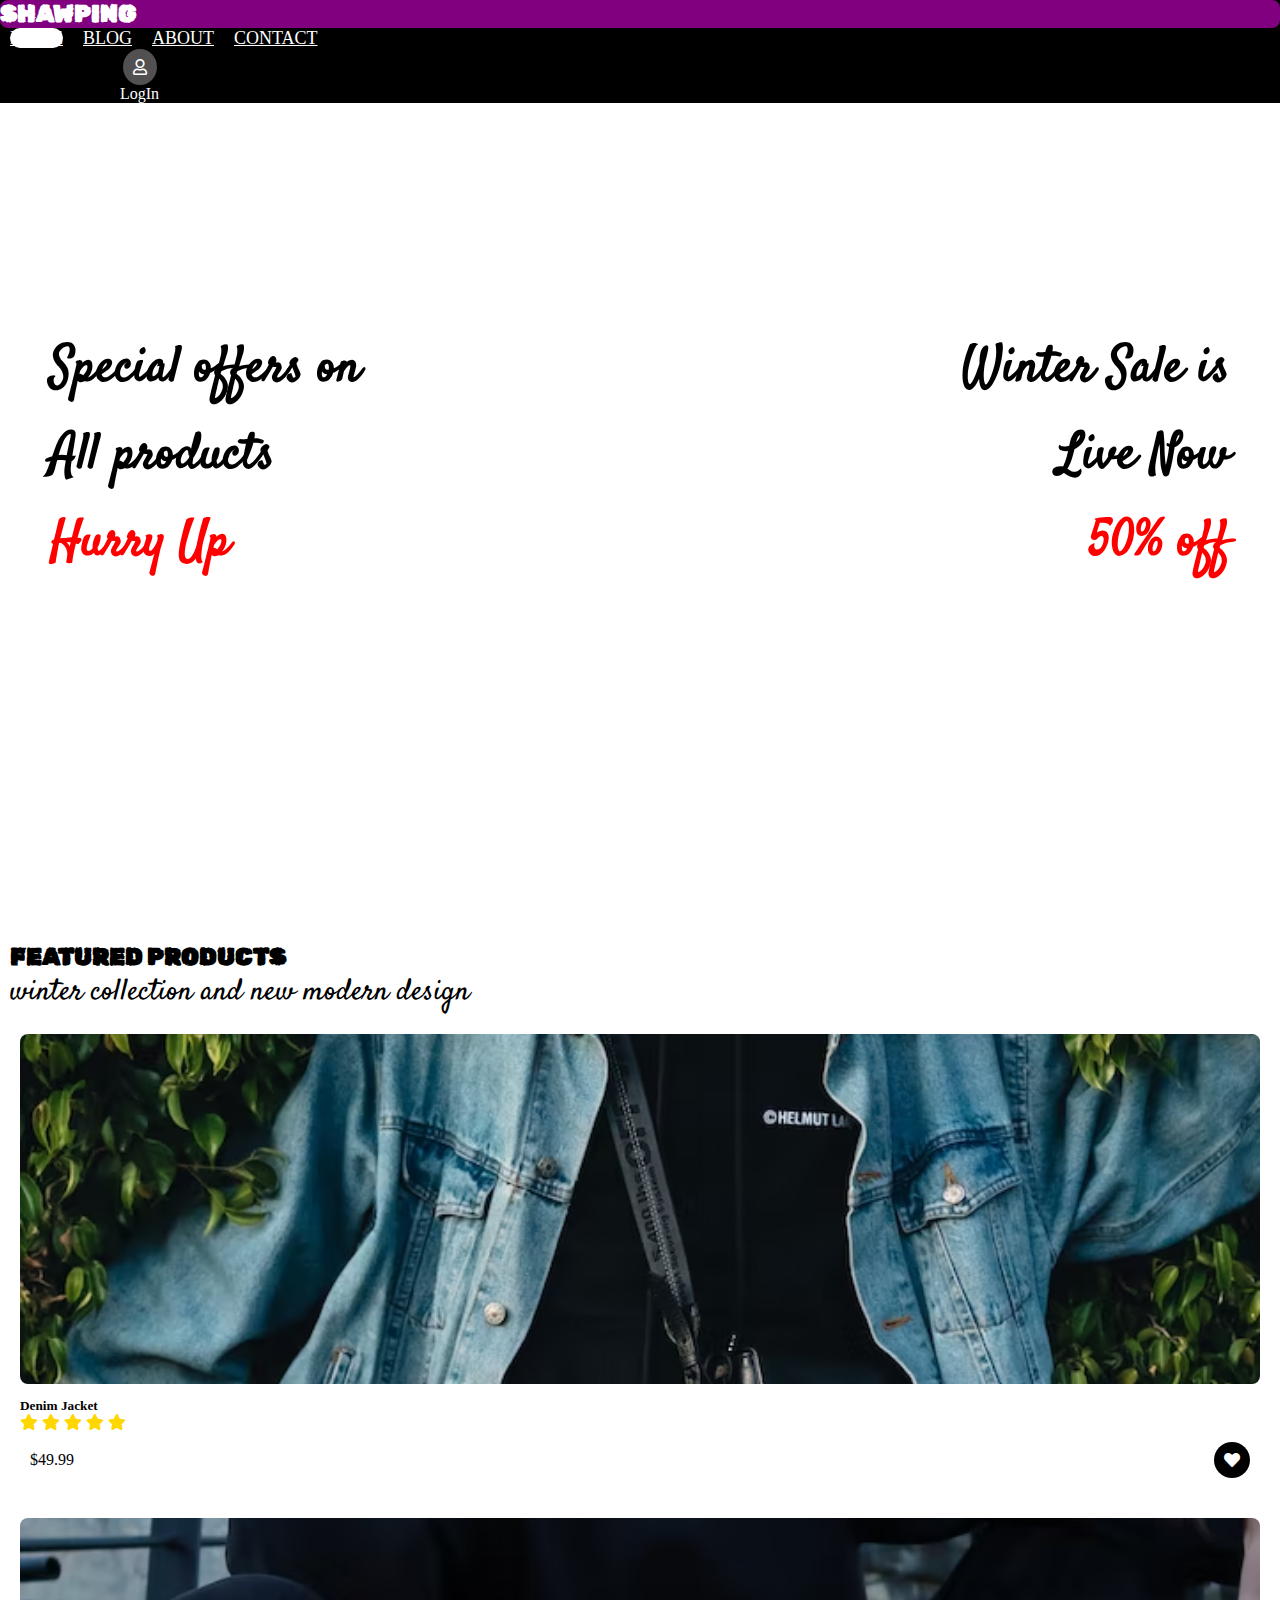
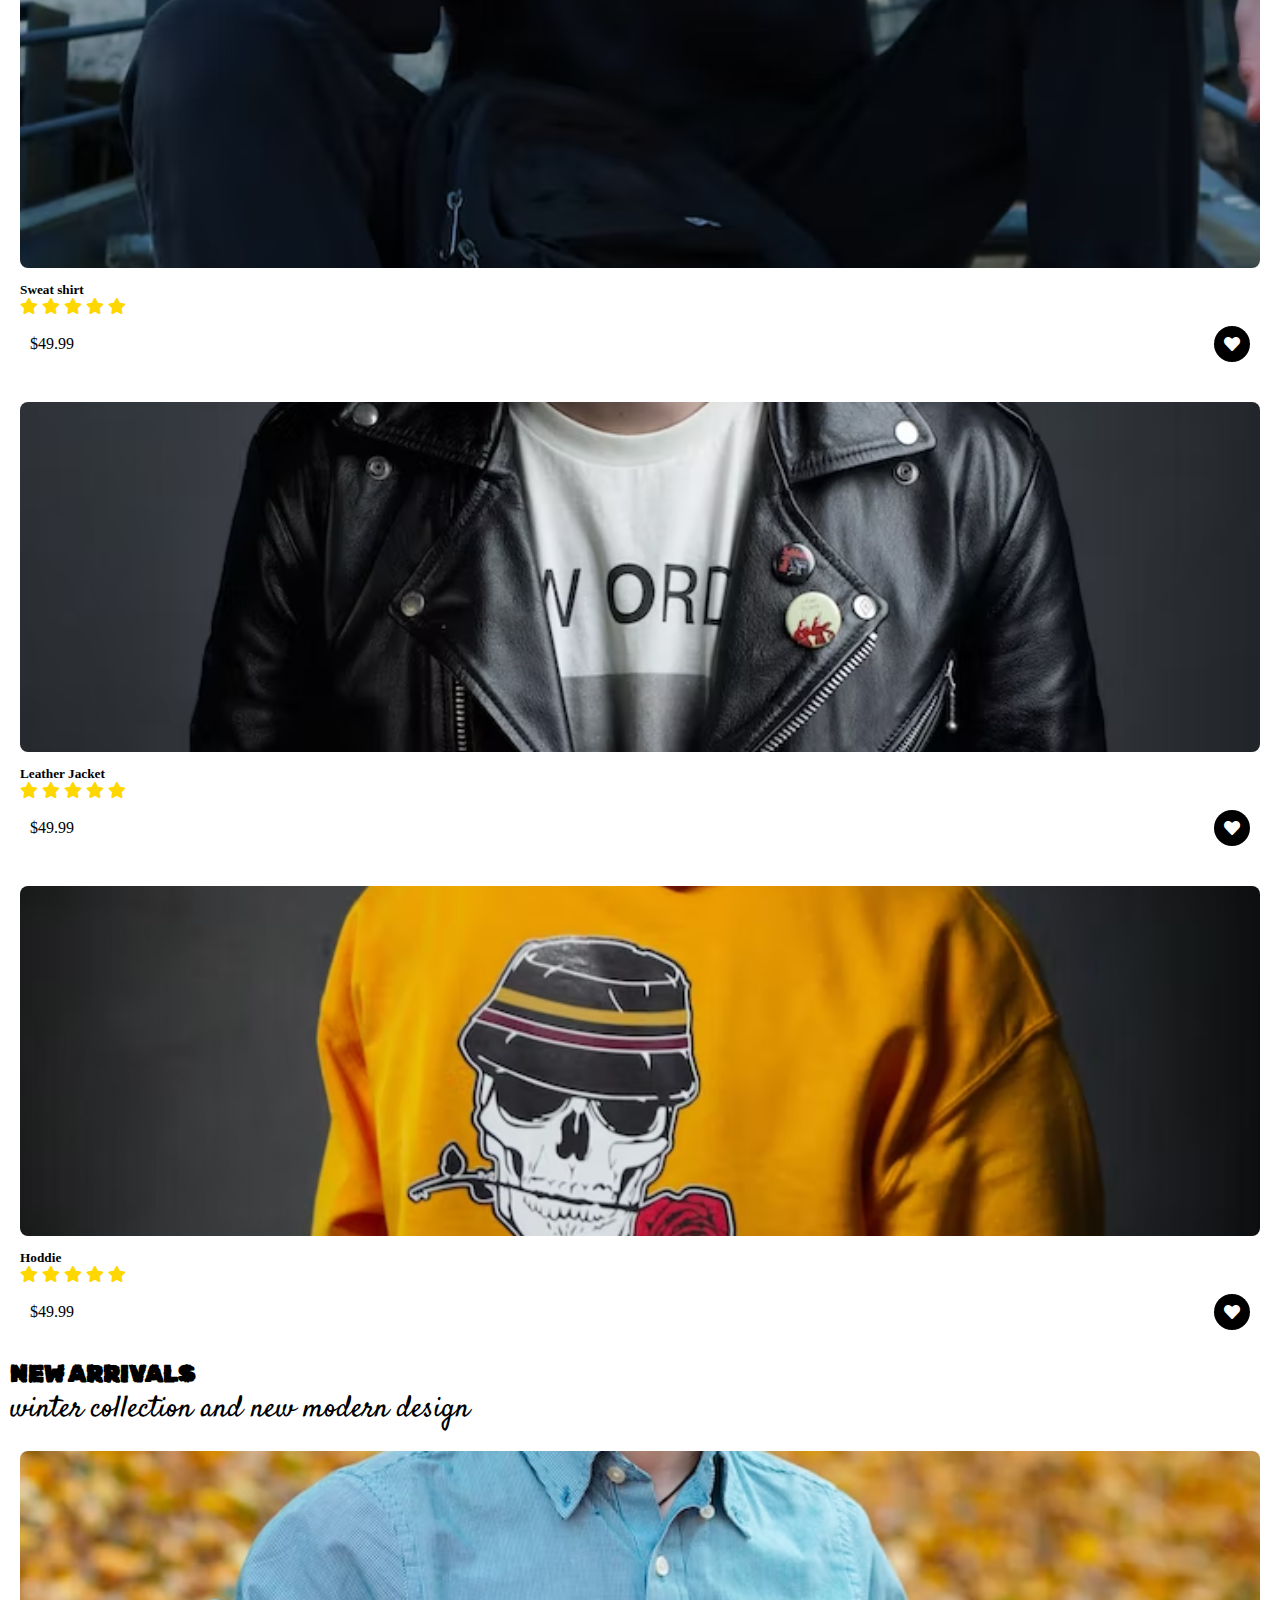
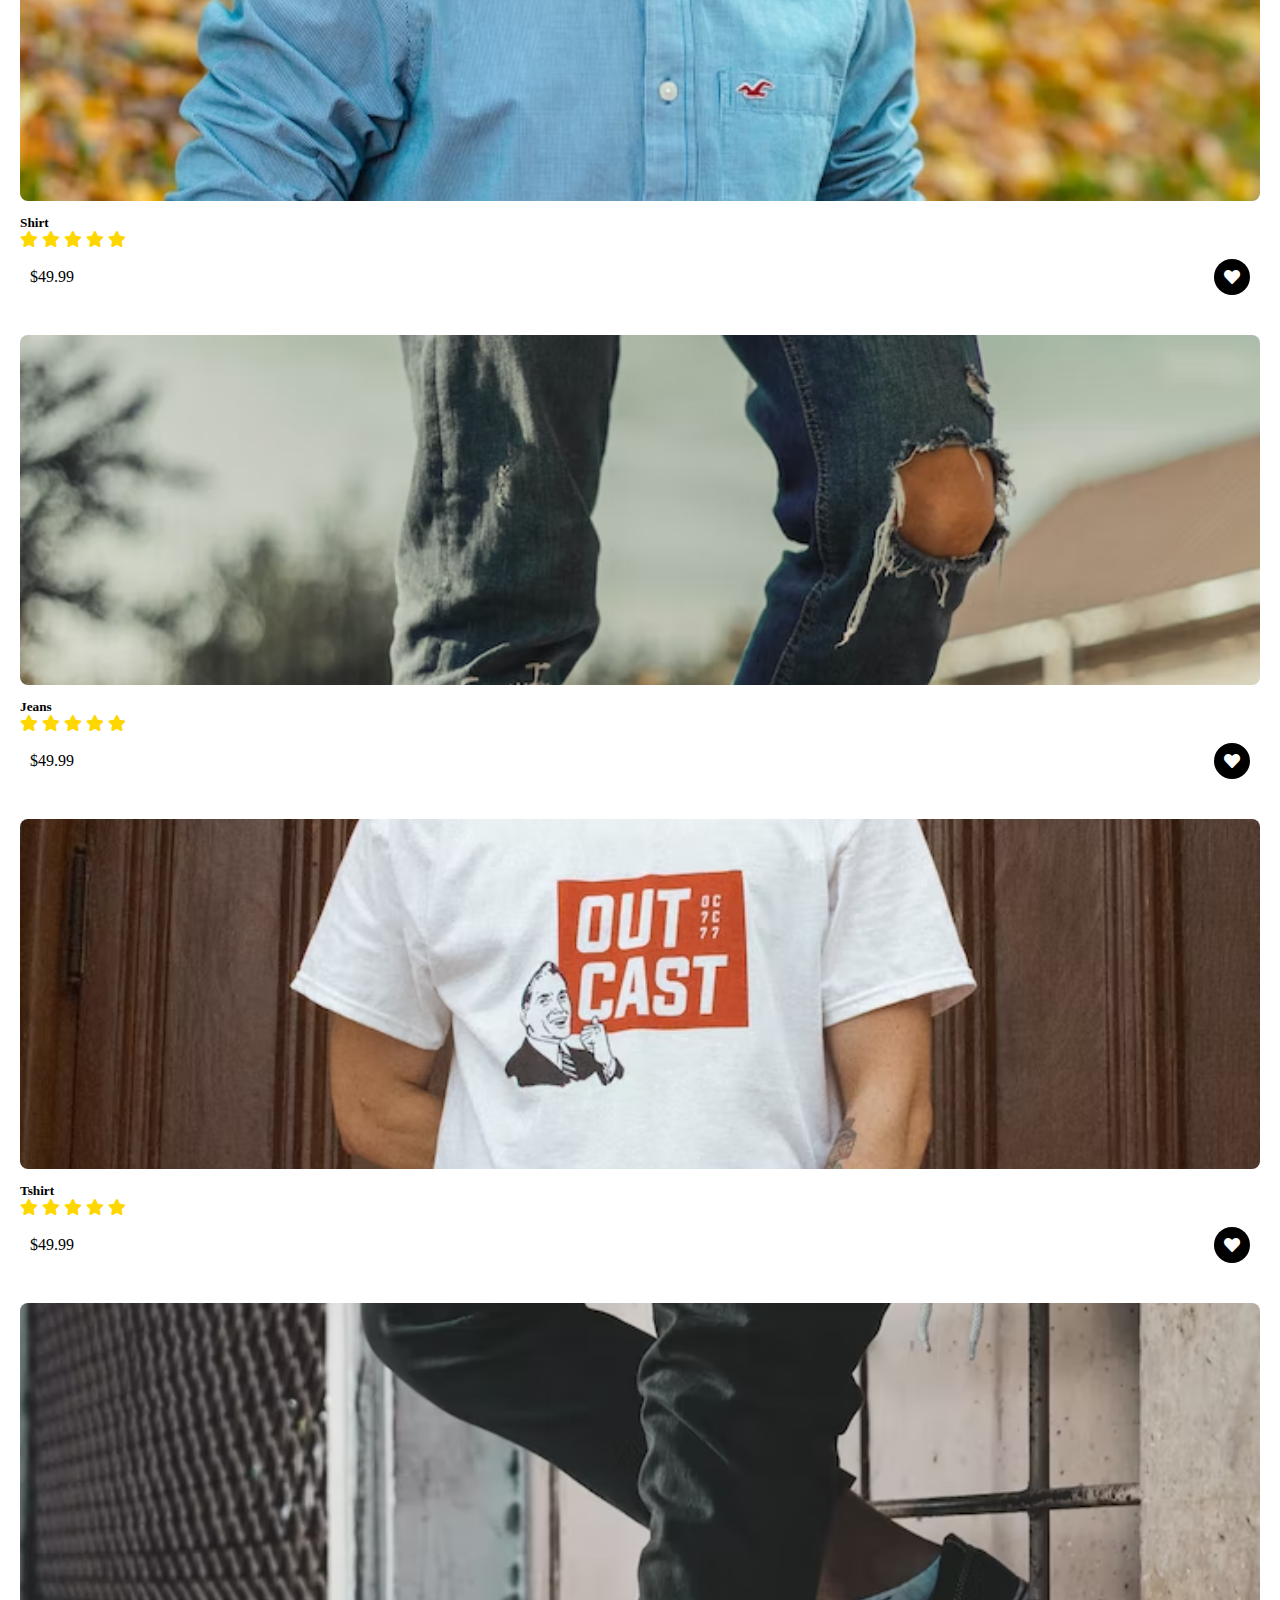
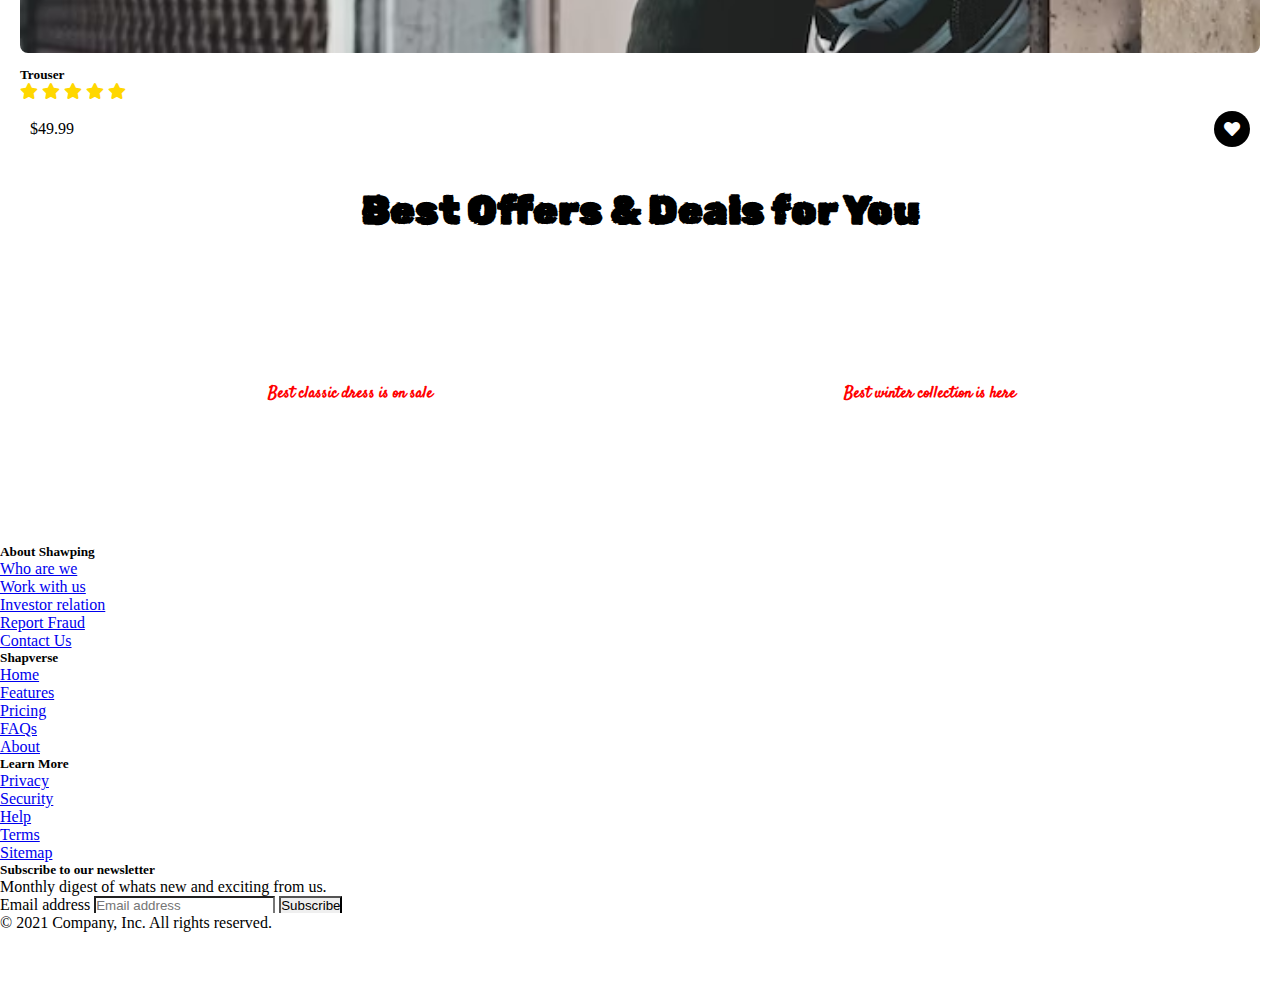
<file: index.html>
<!DOCTYPE html>
<html lang="en">
<head>
    <meta charset="UTF-8">
    <meta http-equiv="X-UA-Compatible" content="IE=edge">
    <meta name="viewport" content="width=device-width, initial-scale=1.0">
    <title>Document</title>
    <link rel="stylesheet" href="https://cdnjs.cloudflare.com/ajax/libs/font-awesome/5.15.4/css/all.css" integrity="sha512-4wfcoXlib1Aq0mUtsLLM74SZtmB73VHTafZAvxIp/Wk9u1PpIsrfmTvK0+yKetghCL8SHlZbMyEcV8Z21v42UQ==" crossorigin="anonymous" referrerpolicy="no-referrer" />
    <link rel="stylesheet" href="style/index.css">
    <link rel="stylesheet" href="style/animation.css">
    <link rel="stylesheet" href="style/nav.css">
    <link href="https://cdn.jsdelivr.net/npm/bootstrap@5.1.3/dist/css/bootstrap.min.css" rel="stylesheet" integrity="sha384-1BmE4kWBq78iYhFldvKuhfTAU6auU8tT94WrHftjDbrCEXSU1oBoqyl2QvZ6jIW3" crossorigin="anonymous">

</head>
<body>

<nav class="navbar navbar-expand-lg position-sticky top-0 ">
    <div class="container-fluid navigation">
      <div class="hamburger">
        <span class="bar"></span>
        <span class="bar"></span>
        <span class="bar"></span>
      </div>
      <h2 class="me-3 border border-3 px-2 bg-light text-dark logo">SHAWPING</h2>
      <div>
        <ul class="me-auto mb-2 mb-lg-0 nav-menu">
          <li class="nav-item">
            <a class="nav-link first-child current text-black" aria-current="page" href="#">Home</a>
          </li>
          <li class="nav-item" id="shop" style="display: none;">
            <a class="nav-link" href="shop.html">Shop</a>
          </li>
          <li class="nav-item" >
            <a class="nav-link" href="blog.html">Blog</a>
          </li>
          <li class="nav-item">
            <a class="nav-link" href="about.html">About</a>
          </li>
          <li class="nav-item">
            <a class="nav-link" href="contact.html">Contact</a>
          </li>
        </ul>
      </div>
      <div class="iframes">
        <div class="login">
          <a href="signin.html"><i class="far fa-user"></i></a>
          <p id="user_data">LogIn</p>
        </div>
      </div>
    </div>
</nav>

<div id="hero" class="scale-up-center">
    <div class="content">
      <div class="left-content">
        <h1 class="heading">Special offers on</h1>
        <h1 class="heading">All products</h1>
        <h1 style="color:red" class="shake-horizontal heading" >Hurry Up</h1>
      </div>
      <div class="right-content">
        <h1 class="heading">Winter Sale is</h1>
        <h1 class="heading">Live Now</h1>
        <h1 style="color:red" class="shake-horizontal heading">50% off</h1>
      </div>
    </div>
</div>

<div class="container" id="products">
    <div class="row text-center">
        <h2 style="font-family:'Rubik Distressed', cursive;">FEATURED PRODUCTS</h2>
        <p style="font-family: 'Satisfy', cursive; font-size:30px">winter collection and new modern design</p>
    </div>
    <div class="row products">
      <div class="col-lg-3 col-6 product">
        <div class="border border-1 border-dark">
          <img src="image/denim-jacket.avif" alt="">
          <h5 style="margin-top:10px;">Denim Jacket</h5>
          <p style="color:gold">
              <i class="fas fa-star"></i>
              <i class="fas fa-star"></i>
              <i class="fas fa-star"></i>
              <i class="fas fa-star"></i>
              <i class="fas fa-star"></i>
          </p>
          <div class="price">
              <p>$49.99</p>
              <i class="fas fa-heart heart" id="heart" onclick="changeColor()" style="color: white;"></i>
          </div>
        </div>
      </div>
        
      
      <div class="col-lg-3 col-6 product">
        <div class="border border-1 border-dark">
          <img src="image/sweat-shirt.avif" alt="">
          <h5 style="margin-top:10px;">Sweat shirt</h5>
          <p style="color:gold">
              <i class="fas fa-star"></i>
              <i class="fas fa-star"></i>
              <i class="fas fa-star"></i>
              <i class="fas fa-star"></i>
              <i class="fas fa-star"></i>
          </p>
          <div class="price">
              <p>$49.99</p>
              <i class="fas fa-heart heart" id="heart_1" onclick="changeColor_1()" style="color: white;"></i>
          </div>
        </div>
      </div>
        
      
      <div class="col-lg-3 col-6 product">
        <div class="border border-1 border-dark">
          <img src="image/leather-jacket.avif" alt="">
          <h5 style="margin-top:10px;">Leather Jacket</h5>
          <p style="color:gold">
              <i class="fas fa-star"></i>
              <i class="fas fa-star"></i>
              <i class="fas fa-star"></i>
              <i class="fas fa-star"></i>
              <i class="fas fa-star"></i>
          </p>
          <div class="price">
              <p>$49.99</p>
              <i class="fas fa-heart heart" id="heart_2" onclick="changeColor_2()" style="color: white;"></i>
          </div>
        </div>
      </div>
      
      <div class="col-lg-3 col-6 product">
        <div class="border border-1 border-dark">
          <img src="image/hoddie.avif" alt="">
          <h5 style="margin-top:10px;">Hoddie</h5>
          <p style="color:gold">
              <i class="fas fa-star"></i>
              <i class="fas fa-star"></i>
              <i class="fas fa-star"></i>
              <i class="fas fa-star"></i>
              <i class="fas fa-star"></i>
          </p>
          <div class="price">
              <p>$49.99</p>
              <i class="fas fa-heart heart" id="heart_3" onclick="changeColor_3()" style="color: white;"></i>
          </div>
        </div>
      </div>
    </div>
</div>

<div class="container" id="products">
  <div class="row text-center mt-4">
      <h2 style="font-family:'Rubik Distressed', cursive;">NEW ARRIVALS</h2>
      <p style="font-family: 'Satisfy', cursive; font-size:30px">winter collection and new modern design</p>
  </div>
  <div class="row products">
    <div class="col-lg-3 col-6 product">
      <div class="border border-1 border-dark">
        <img src="image/shirt.avif" alt="">
        <h5 style="margin-top:10px;">Shirt</h5>
        <p style="color:gold">
            <i class="fas fa-star"></i>
            <i class="fas fa-star"></i>
            <i class="fas fa-star"></i>
            <i class="fas fa-star"></i>
            <i class="fas fa-star"></i>
        </p>
        <div class="price">
            <p>$49.99</p>
            <i class="fas fa-heart heart" id="heart_5" onclick="changeColor_5()" style="color: white;"></i>
        </div>
      </div>
    </div>
      
    
    <div class="col-lg-3 col-6 product">
      <div class="border border-1 border-dark">
        <img src="image/jeans.avif" alt="">
        <h5 style="margin-top:10px;">Jeans</h5>
        <p style="color:gold">
            <i class="fas fa-star"></i>
            <i class="fas fa-star"></i>
            <i class="fas fa-star"></i>
            <i class="fas fa-star"></i>
            <i class="fas fa-star"></i>
        </p>
        <div class="price">
            <p>$49.99</p>
            <i class="fas fa-heart heart" id="heart_6" onclick="changeColor_6()" style="color: white;"></i>
        </div>
      </div>
    </div>
      
    
    <div class="col-lg-3 col-6 product">
      <div class="border border-1 border-dark">
          <img src="image/tshirt.avif" alt="">
          <h5 style="margin-top:10px;">Tshirt</h5>
          <p style="color:gold">
              <i class="fas fa-star"></i>
              <i class="fas fa-star"></i>
              <i class="fas fa-star"></i>
              <i class="fas fa-star"></i>
              <i class="fas fa-star"></i>
          </p>
          <div class="price">
              <p>$49.99</p>
              <i class="fas fa-heart heart" id="heart_7" onclick="changeColor_7()" style="color: white;"></i>
          </div>
      </div>
    </div>
    
    <div class="col-lg-3  col-6 product">
      <div class="border border-1 border-dark">
          <img src="image/trouser.avif" alt="">
          <h5 style="margin-top:10px;">Trouser</h5>
          <p style="color:gold">
              <i class="fas fa-star"></i>
              <i class="fas fa-star"></i>
              <i class="fas fa-star"></i>
              <i class="fas fa-star"></i>
              <i class="fas fa-star"></i>
          </p>
          <div class="price">
              <p>$49.99</p>
              <i class="fas fa-heart heart" id="heart_4" onclick="changeColor_4()" style="color: white;"></i>
          </div>
      </div>
    </div>
  </div>
</div>


<h1 class="banner_heading">Best Offers & Deals for You</h1>
   <section class="banner">
    <div class="banner-left">
      <h2>BUY 1 GET 1 FREE</h2>
      <p style="color: red; font-weight: 800;">Best classic dress is on sale</p>
      <button class="button">Explore More</button>
    </div>
    <div class="banner-right">
      <h2>UPCOMING SEASON</h2>
      <p style="color: red; font-weight: 800;">Best winter collection is here</p>
      <button class="button">Explore More</button>
    </div>
   </section>

  <div class="container-fluid px-3 border-3 border-top bg-black text-light">
    <footer class="pt-5">
      <div class="row">
        <div class="col-6 col-lg-3 mb-2">
            <h5>About Shawping</h5>
            <ul class="nav flex-column">
              <li class="nav-item mb-2"><a href="#" class="nav-link p-0 text-muted">Who are we</a></li>
              <li class="nav-item mb-2"><a href="#" class="nav-link p-0 text-muted">Work with us</a></li>
              <li class="nav-item mb-2"><a href="#" class="nav-link p-0 text-muted">Investor relation</a></li>
              <li class="nav-item mb-2"><a href="#" class="nav-link p-0 text-muted">Report Fraud</a></li>
              <li class="nav-item mb-2"><a href="#" class="nav-link p-0 text-muted">Contact Us</a></li>
            </ul>
          </div>

        <div class="col-6 col-lg-3">
            <h5>Shapverse</h5>
            <ul class="nav flex-column">
              <li class="nav-item mb-2"><a href="#" class="nav-link p-0 text-muted">Home</a></li>
              <li class="nav-item mb-2"><a href="#" class="nav-link p-0 text-muted">Features</a></li>
              <li class="nav-item mb-2"><a href="#" class="nav-link p-0 text-muted">Pricing</a></li>
              <li class="nav-item mb-2"><a href="#" class="nav-link p-0 text-muted">FAQs</a></li>
              <li class="nav-item mb-2"><a href="#" class="nav-link p-0 text-muted">About</a></li>
            </ul>
          </div>
  
        <div class="col-6 col-lg-3">
          <h5>Learn More</h5>
          <ul class="nav flex-column">
            <li class="nav-item mb-2"><a href="#" class="nav-link p-0 text-muted">Privacy</a></li>
            <li class="nav-item mb-2"><a href="#" class="nav-link p-0 text-muted">Security</a></li>
            <li class="nav-item mb-2"><a href="#" class="nav-link p-0 text-muted">Help</a></li>
            <li class="nav-item mb-2"><a href="#" class="nav-link p-0 text-muted">Terms</a></li>
            <li class="nav-item mb-2"><a href="#" class="nav-link p-0 text-muted">Sitemap</a></li>
          </ul>
        </div>
  
        <div class="col-6 col-lg-3">
          <form>
            <h5>Subscribe to our newsletter</h5>
            <p class="text-muted">Monthly digest of whats new and exciting from us.</p>
            <div class="d-flex w-100 gap-2">
              <label for="newsletter1" class="visually-hidden">Email address</label>
              <input id="newsletter1" type="text" class="form-control" placeholder="Email address">
              <button class="btn btn-primary" type="button">Subscribe</button>
            </div>
          </form>
        </div>
      </div>
  
      <div class="d-flex justify-content-between">
        <p>&copy; 2021 Company, Inc. All rights reserved.</p>
        <ul class="list-unstyled d-flex">
          <li class="ms-3 fs-4" style="color: white;"><i class="fab fa-twitter-square"></i></li>
          <li class="ms-3 fs-4" style="color: white;"><i class="fab fa-facebook-square"></i></li>
          <li class="ms-3 fs-4" style="color: white;"><i class="fab fa-instagram-square"></i></li>
        </ul>
      </div>
    </footer>
  </div>
</body>

<script type="text/javascript">

  const bg = document.getElementById('hero');
  window.addEventListener('scroll',function(){
    bg.style.backgroundSize = 110 - +window.pageYOffset/12 +'%';
    bg.style.opacity = 1 - +window.pageYOffset/700 +'';
  })
  
  
  function changeColor(){
    if (document.getElementById("heart").style.color === "white") {
      document.getElementById("heart").style.color = 'red';
    } 
    else if (document.getElementById("heart").style.color === "red") {
      document.getElementById("heart").style.color = 'white';
    }
  }
  function changeColor_1(){
    if (document.getElementById("heart_1").style.color === "white") {
      document.getElementById("heart_1").style.color = 'red';
    } 
    else if (document.getElementById("heart_1").style.color === "red") {
      document.getElementById("heart_1").style.color = 'white';
    }
  }
  
  function changeColor_2(){
    if (document.getElementById("heart_2").style.color === "white") {
      document.getElementById("heart_2").style.color = 'red';
    } 
    else if (document.getElementById("heart_2").style.color === "red") {
      document.getElementById("heart_2").style.color = 'white';
    }
  }
  function changeColor_3(){
    if (document.getElementById("heart_3").style.color === "white") {
      document.getElementById("heart_3").style.color = 'red';
    } 
    else if (document.getElementById("heart_3").style.color === "red") {
      document.getElementById("heart_3").style.color = 'white';
    }
  }
  function changeColor_4(){
    if (document.getElementById("heart_4").style.color === "white") {
      document.getElementById("heart_4").style.color = 'red';
    } 
    else if (document.getElementById("heart_4").style.color === "red") {
      document.getElementById("heart_4").style.color = 'white';
    }
  }
  function changeColor_5(){
    if (document.getElementById("heart_5").style.color === "white") {
      document.getElementById("heart_5").style.color = 'red';
    } 
    else if (document.getElementById("heart_5").style.color === "red") {
      document.getElementById("heart_5").style.color = 'white';
    }
  }
  function changeColor_6(){
    if (document.getElementById("heart_6").style.color === "white") {
      document.getElementById("heart_6").style.color = 'red';
    } 
    else if (document.getElementById("heart_6").style.color === "red") {
      document.getElementById("heart_6").style.color = 'white';
    }
  }
  function changeColor_7(){
    if (document.getElementById("heart_7").style.color === "white") {
      document.getElementById("heart_7").style.color = 'red';
    } 
    else if (document.getElementById("heart_7").style.color === "red") {
      document.getElementById("heart_7").style.color = 'white';
    }
  }
  
  console.log(document.getElementById("heart_7").style.color);
  
  function getData(){
    // localStorage.removeItem("user_data");
  let user_data =   JSON.parse(localStorage.getItem("user_data"));
    document.getElementById("user_data").innerHTML = user_data.first_name;
    document.getElementById("shop").style.display = 'block';
    document.getElementById("cart").style.display = 'block';
    document.getElementById("cart_para").style.display = 'block';
    console.log(user_data.user_name);
  }
  getData();
  </script>
  <script src="https://cdn.jsdelivr.net/npm/bootstrap@5.1.3/dist/js/bootstrap.bundle.min.js" integrity="sha384-ka7Sk0Gln4gmtz2MlQnikT1wXgYsOg+OMhuP+IlRH9sENBO0LRn5q+8nbTov4+1p" crossorigin="anonymous"></script>
  <script src="main.js"></script>
</html>
</file>
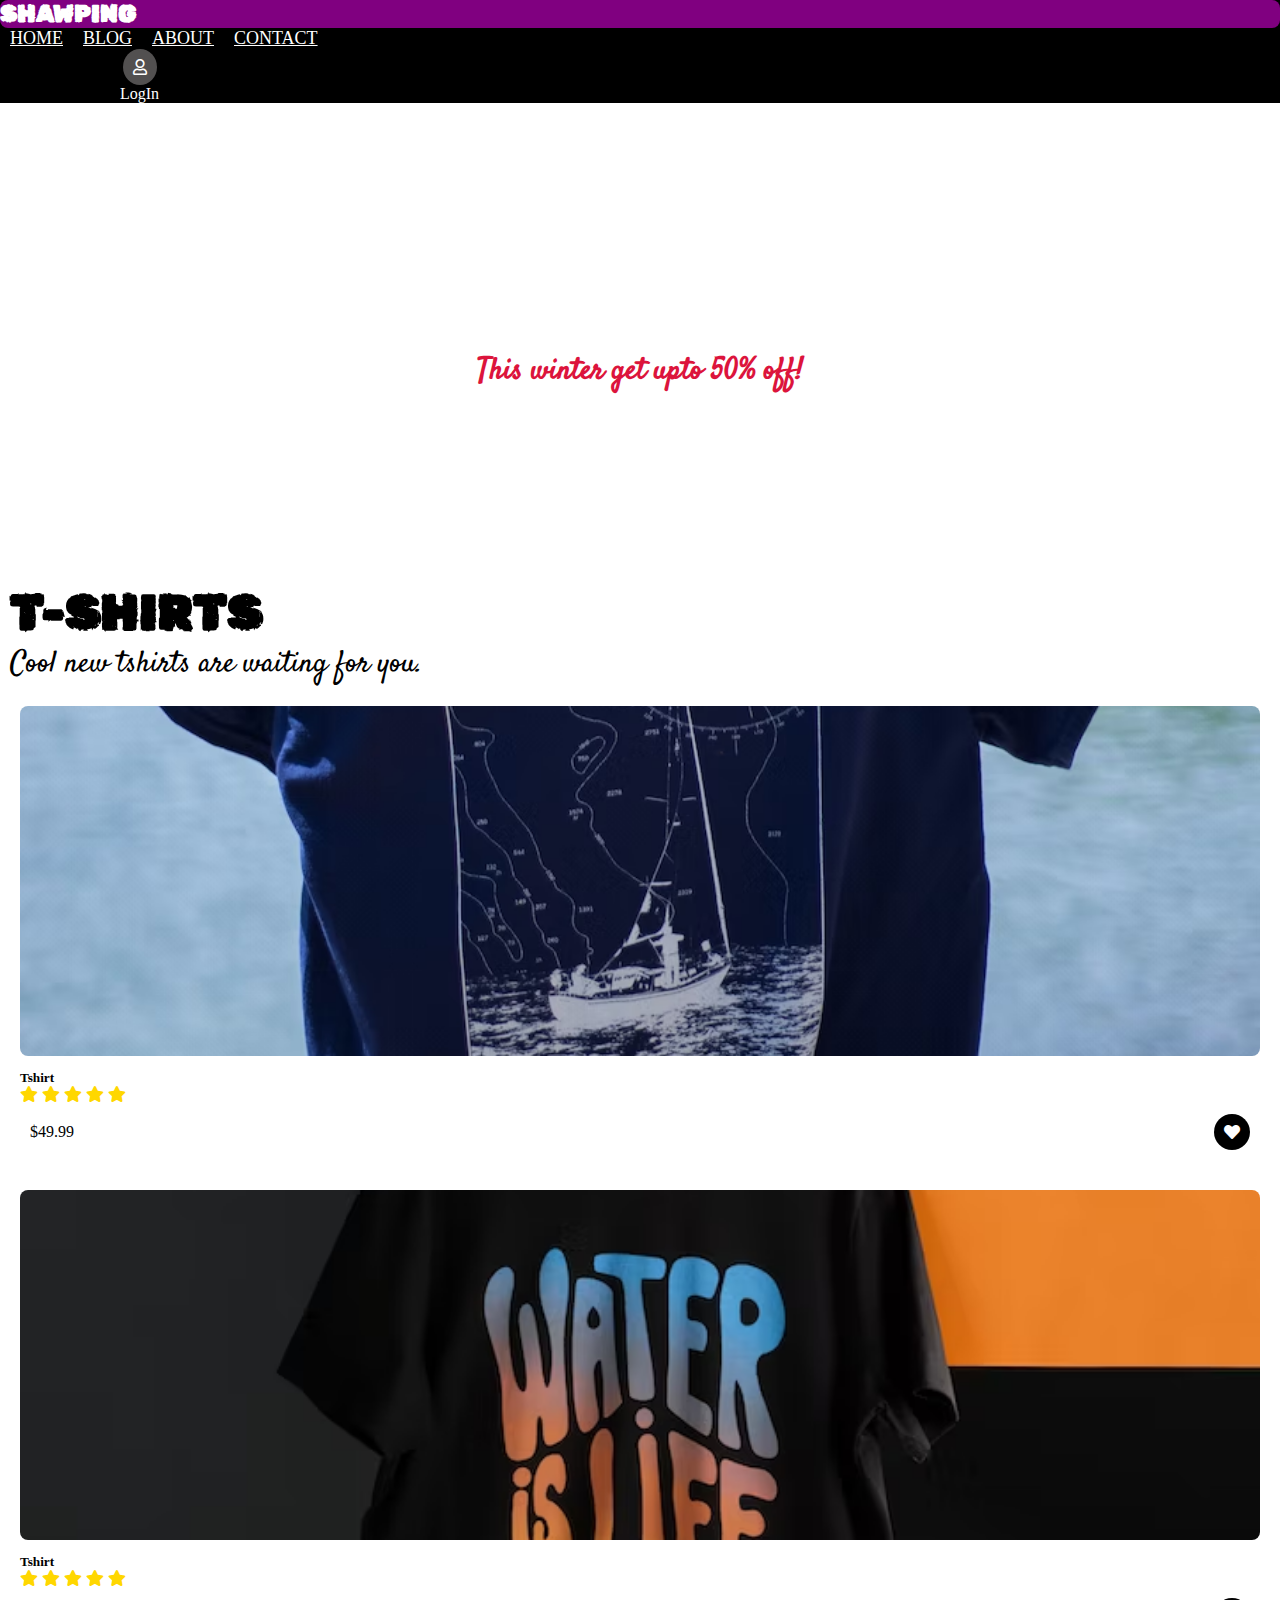
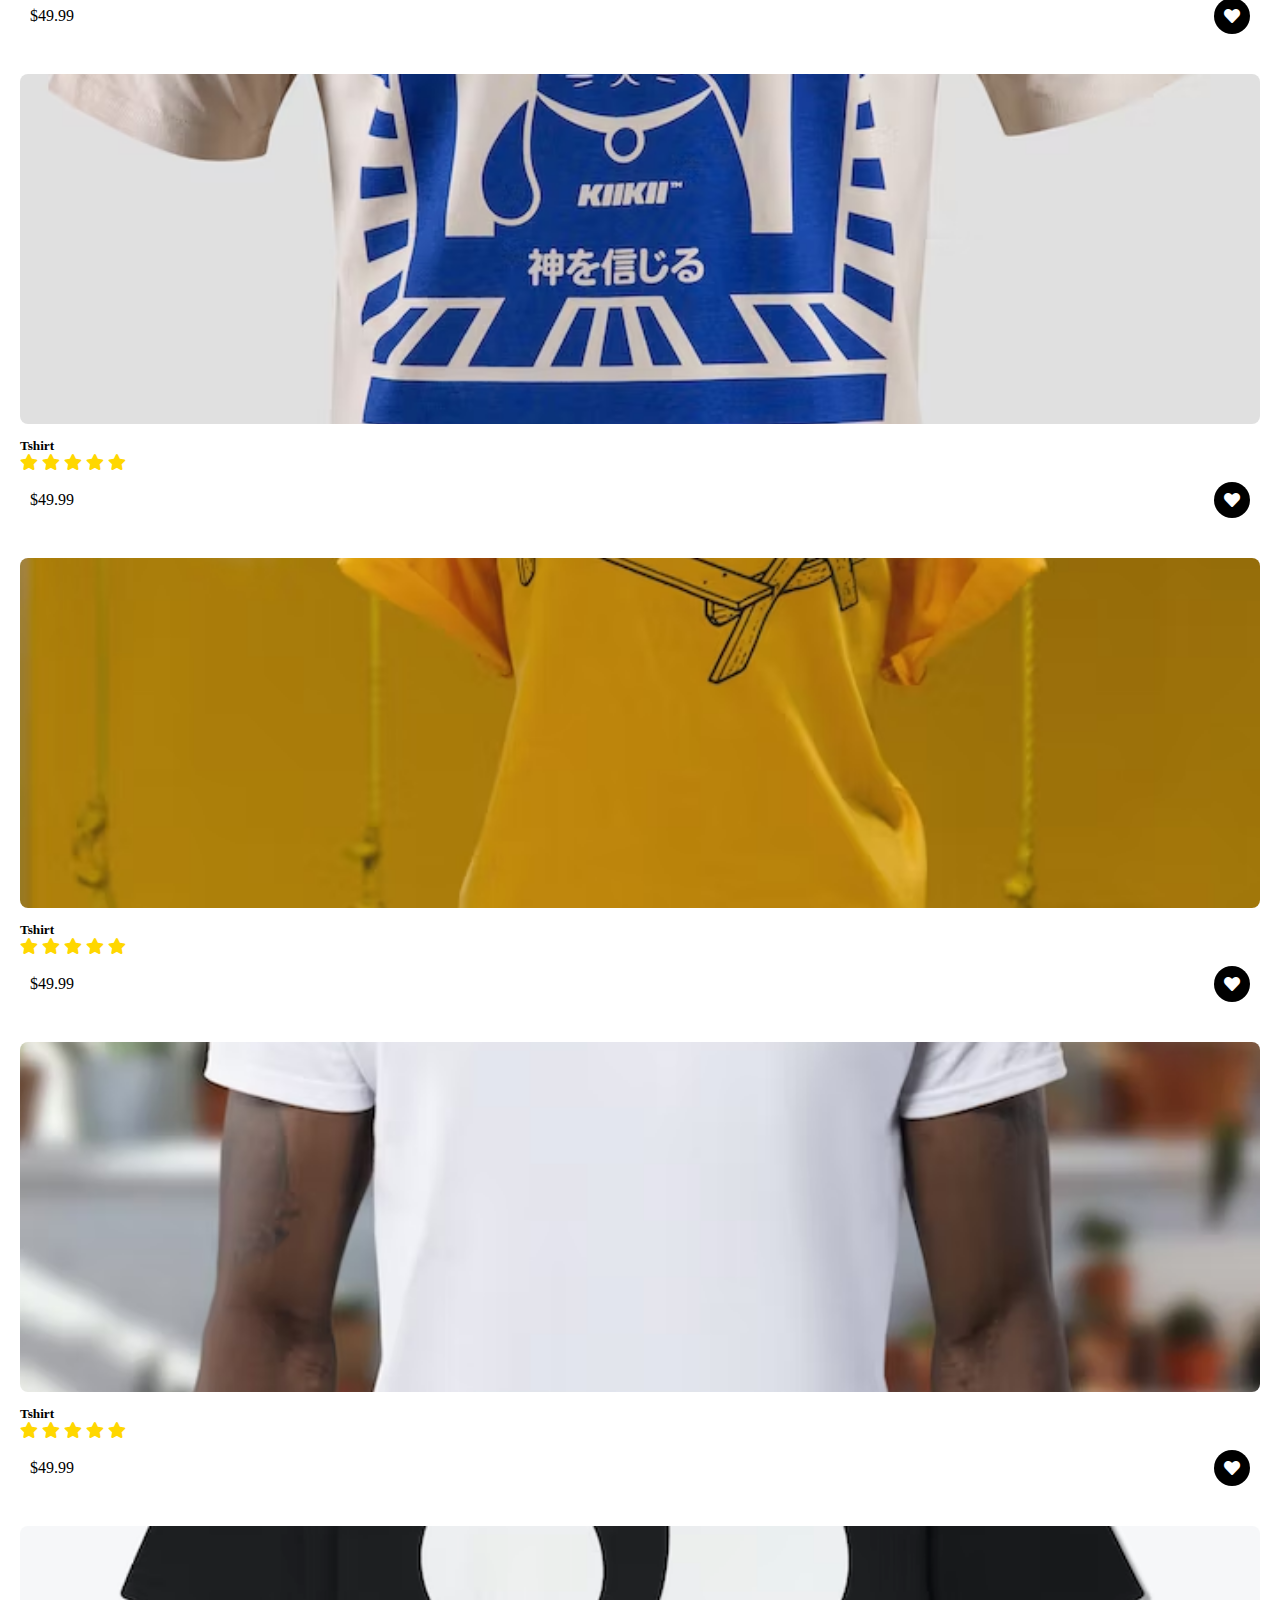
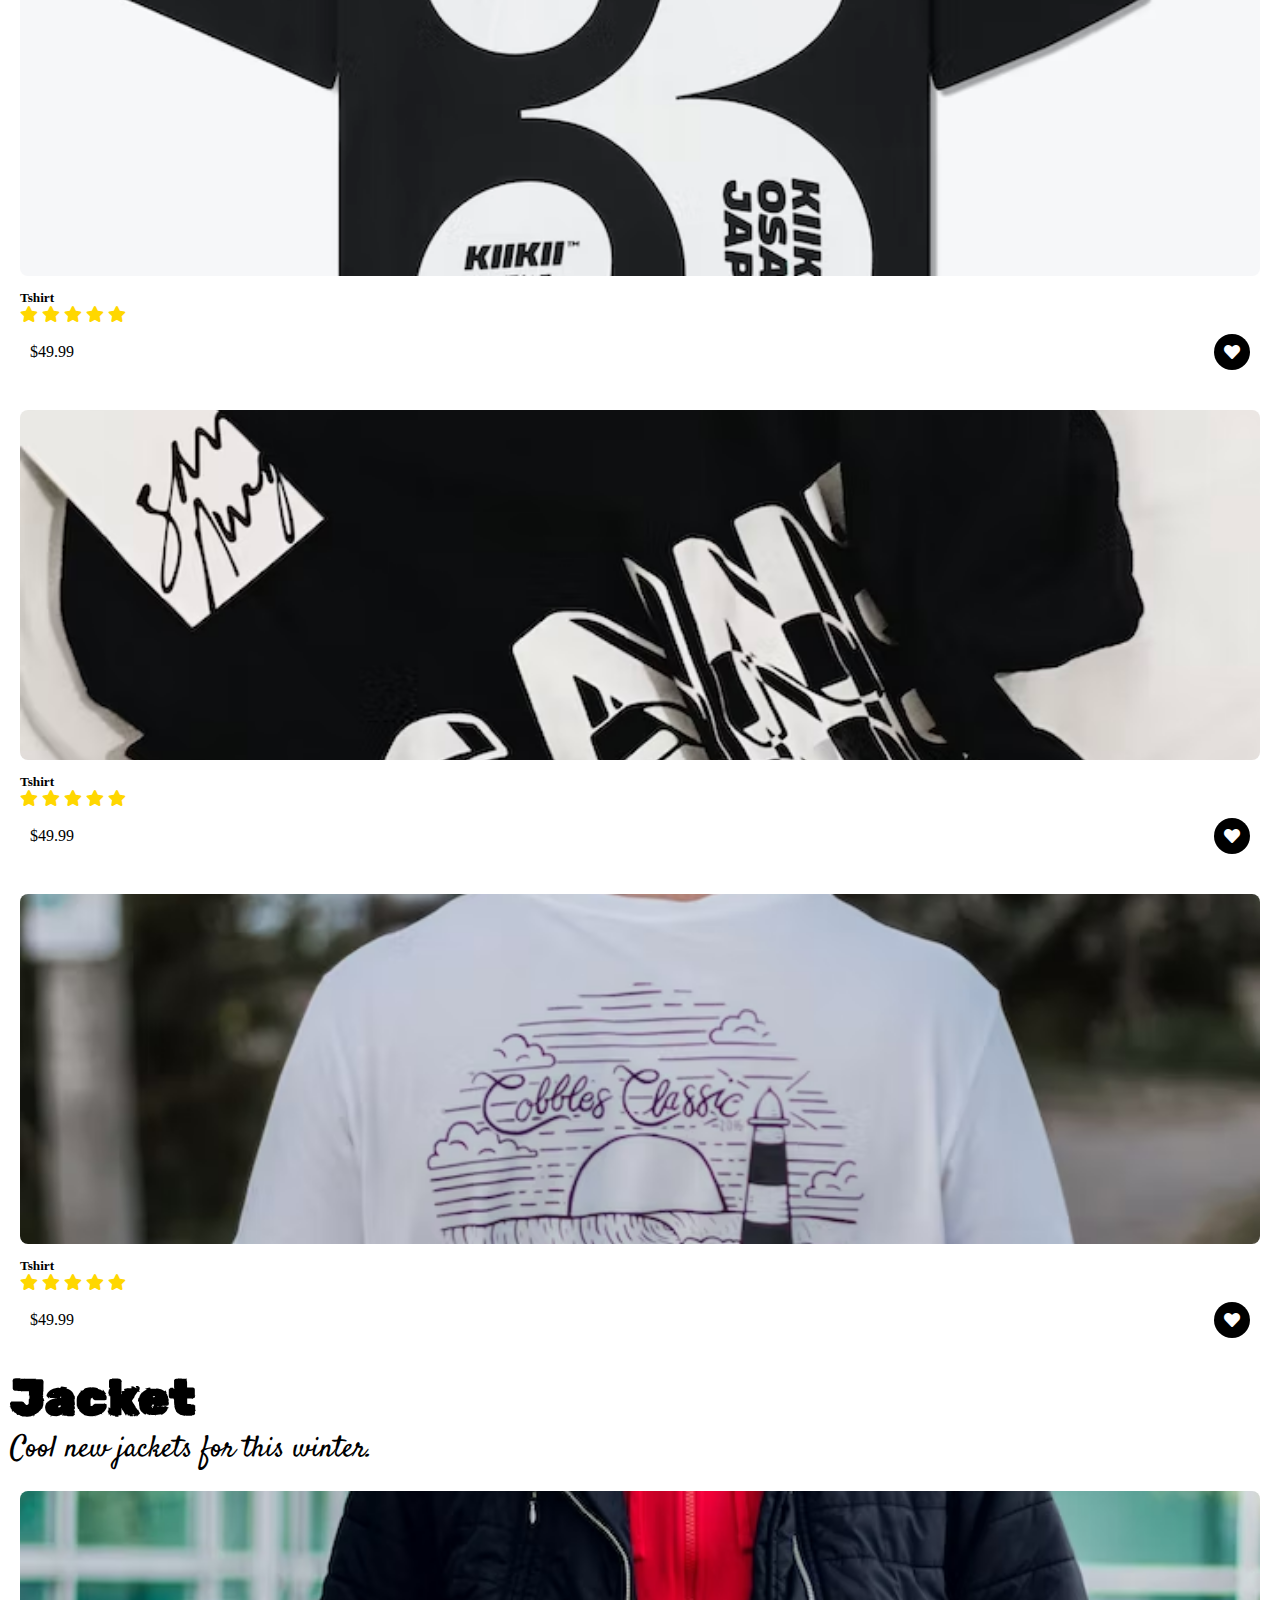
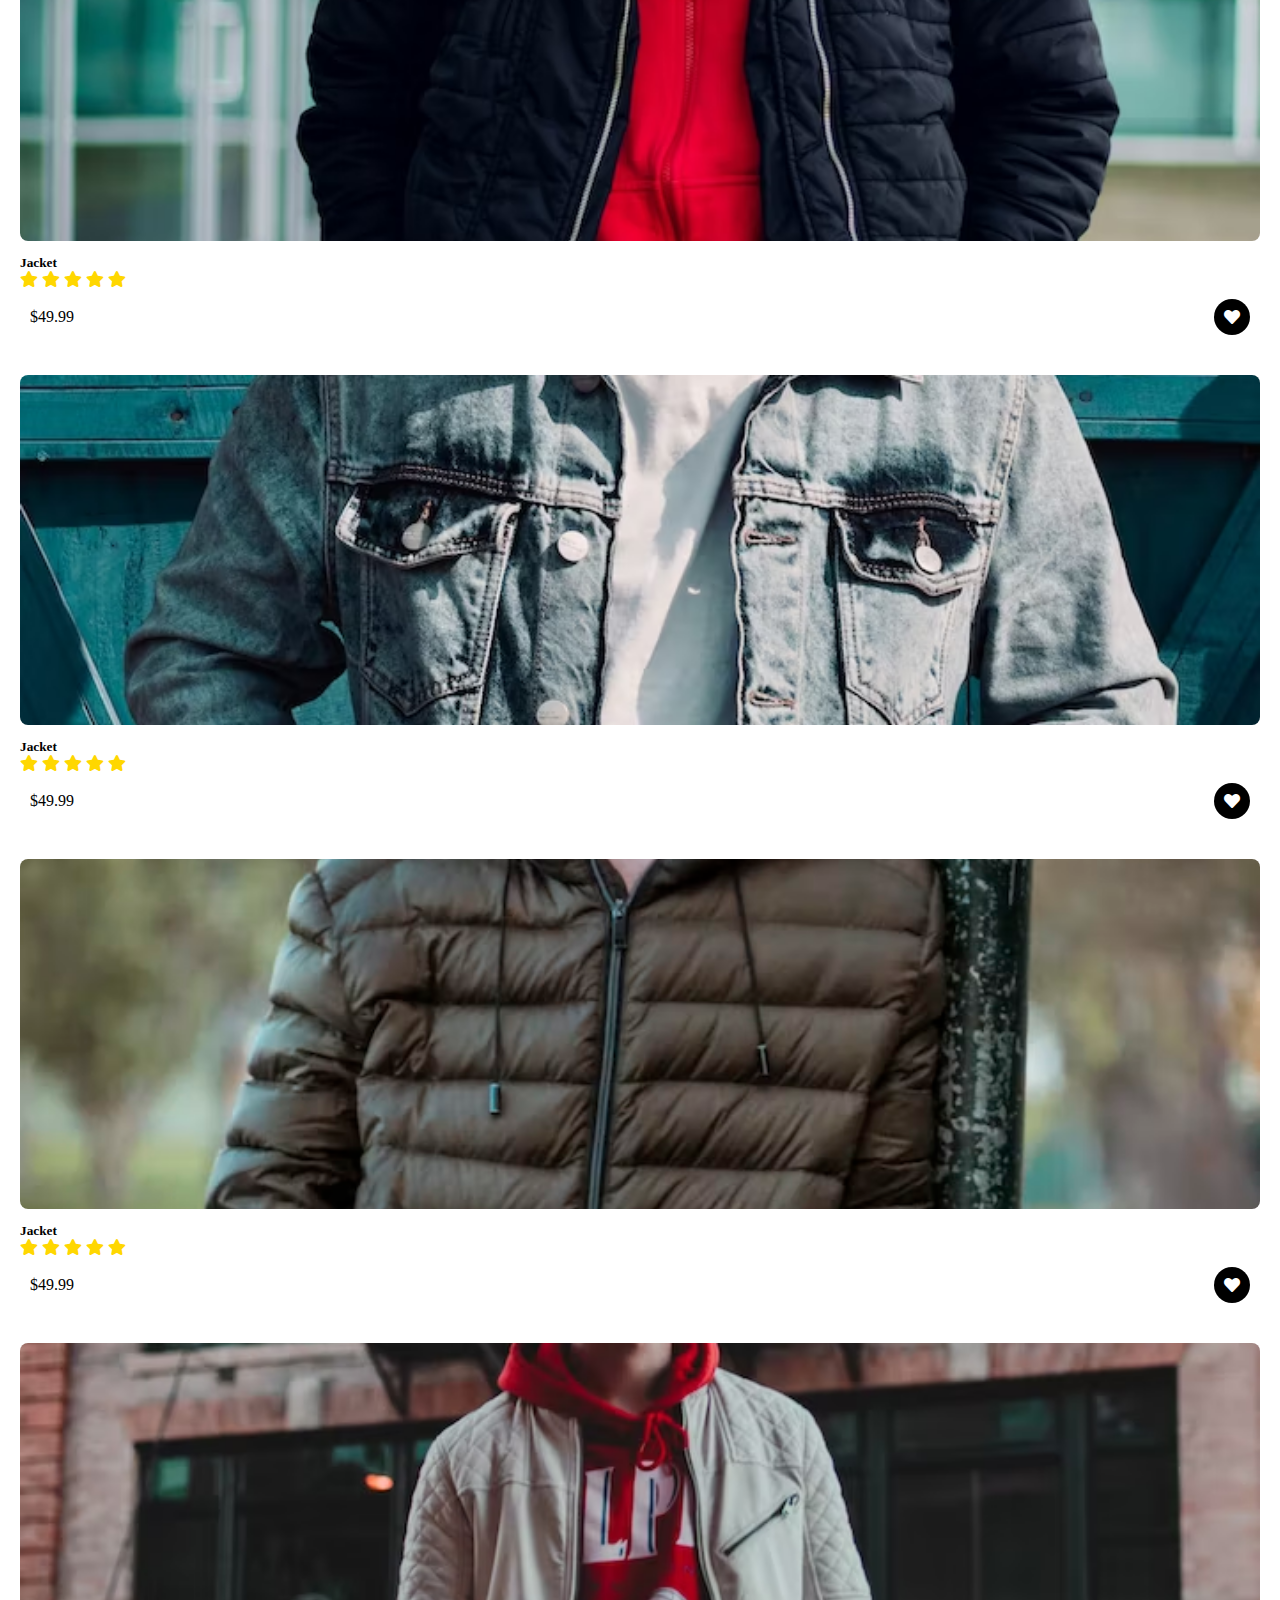
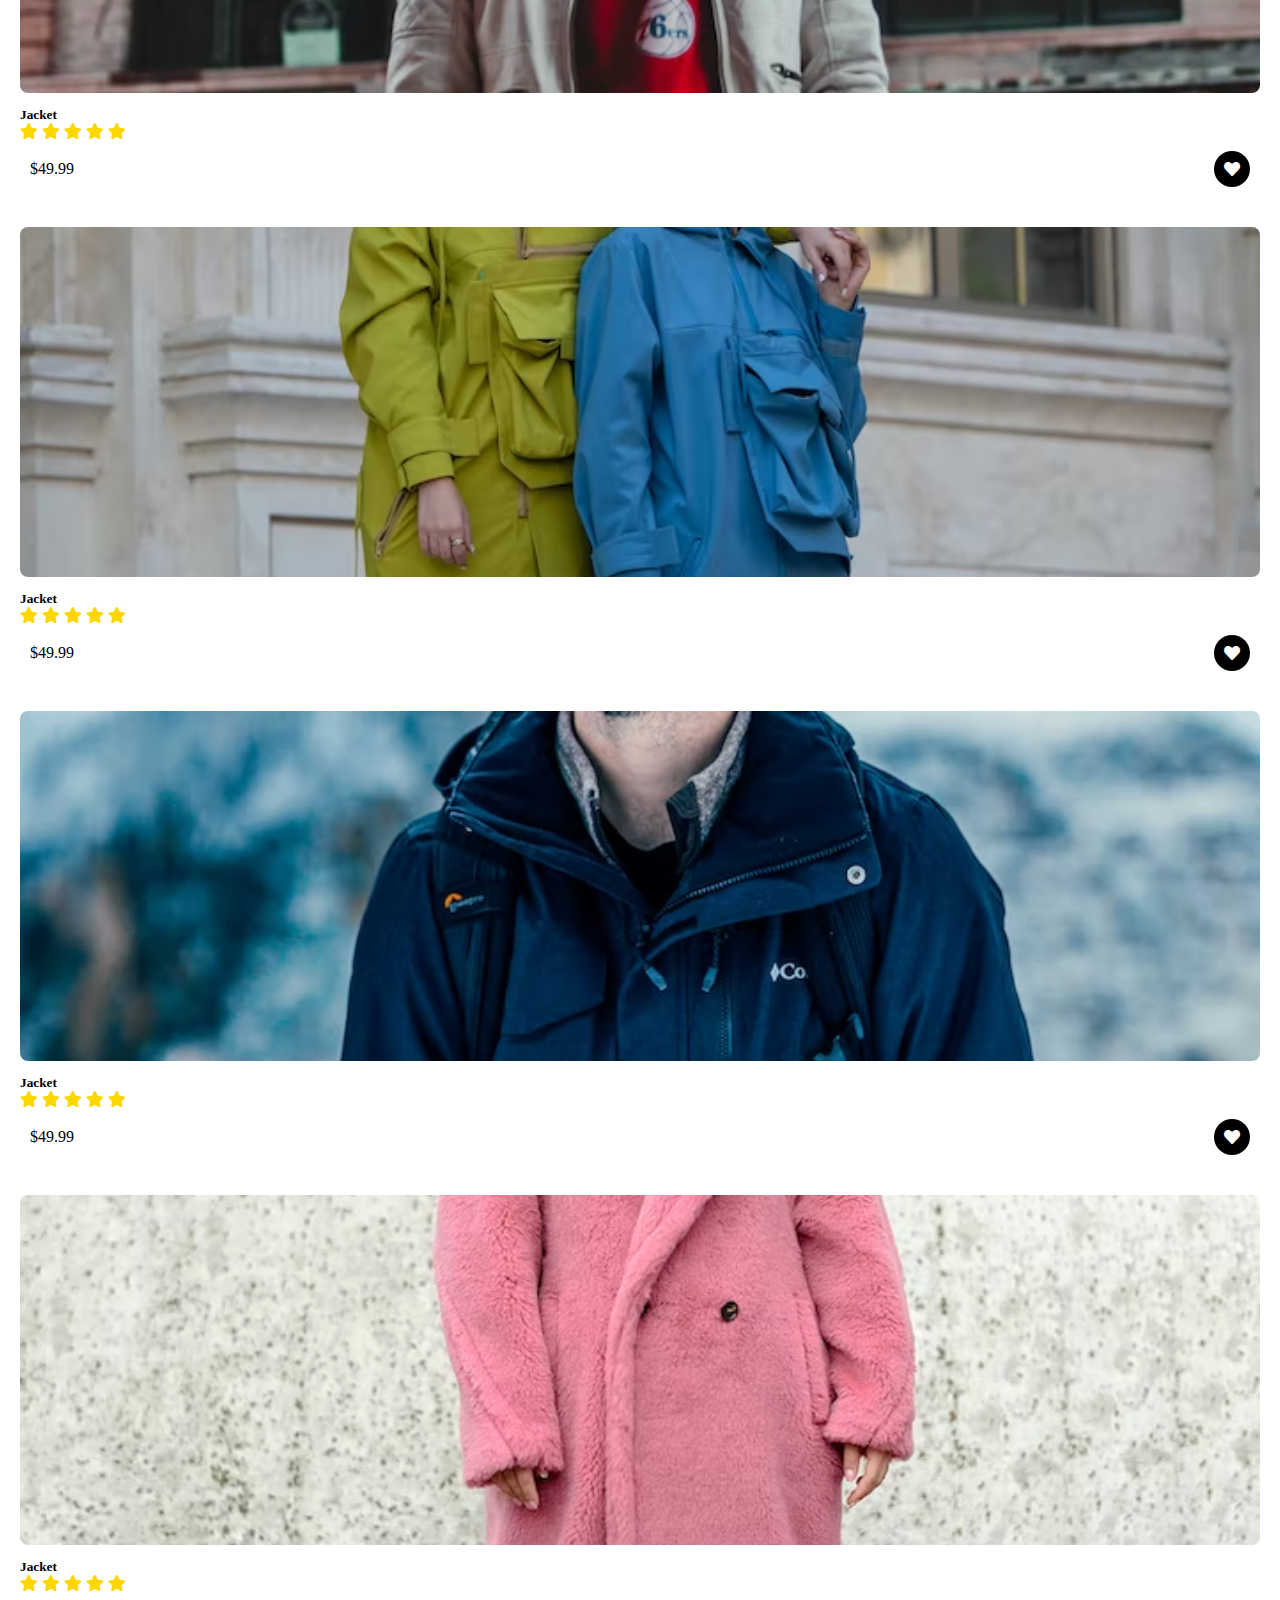
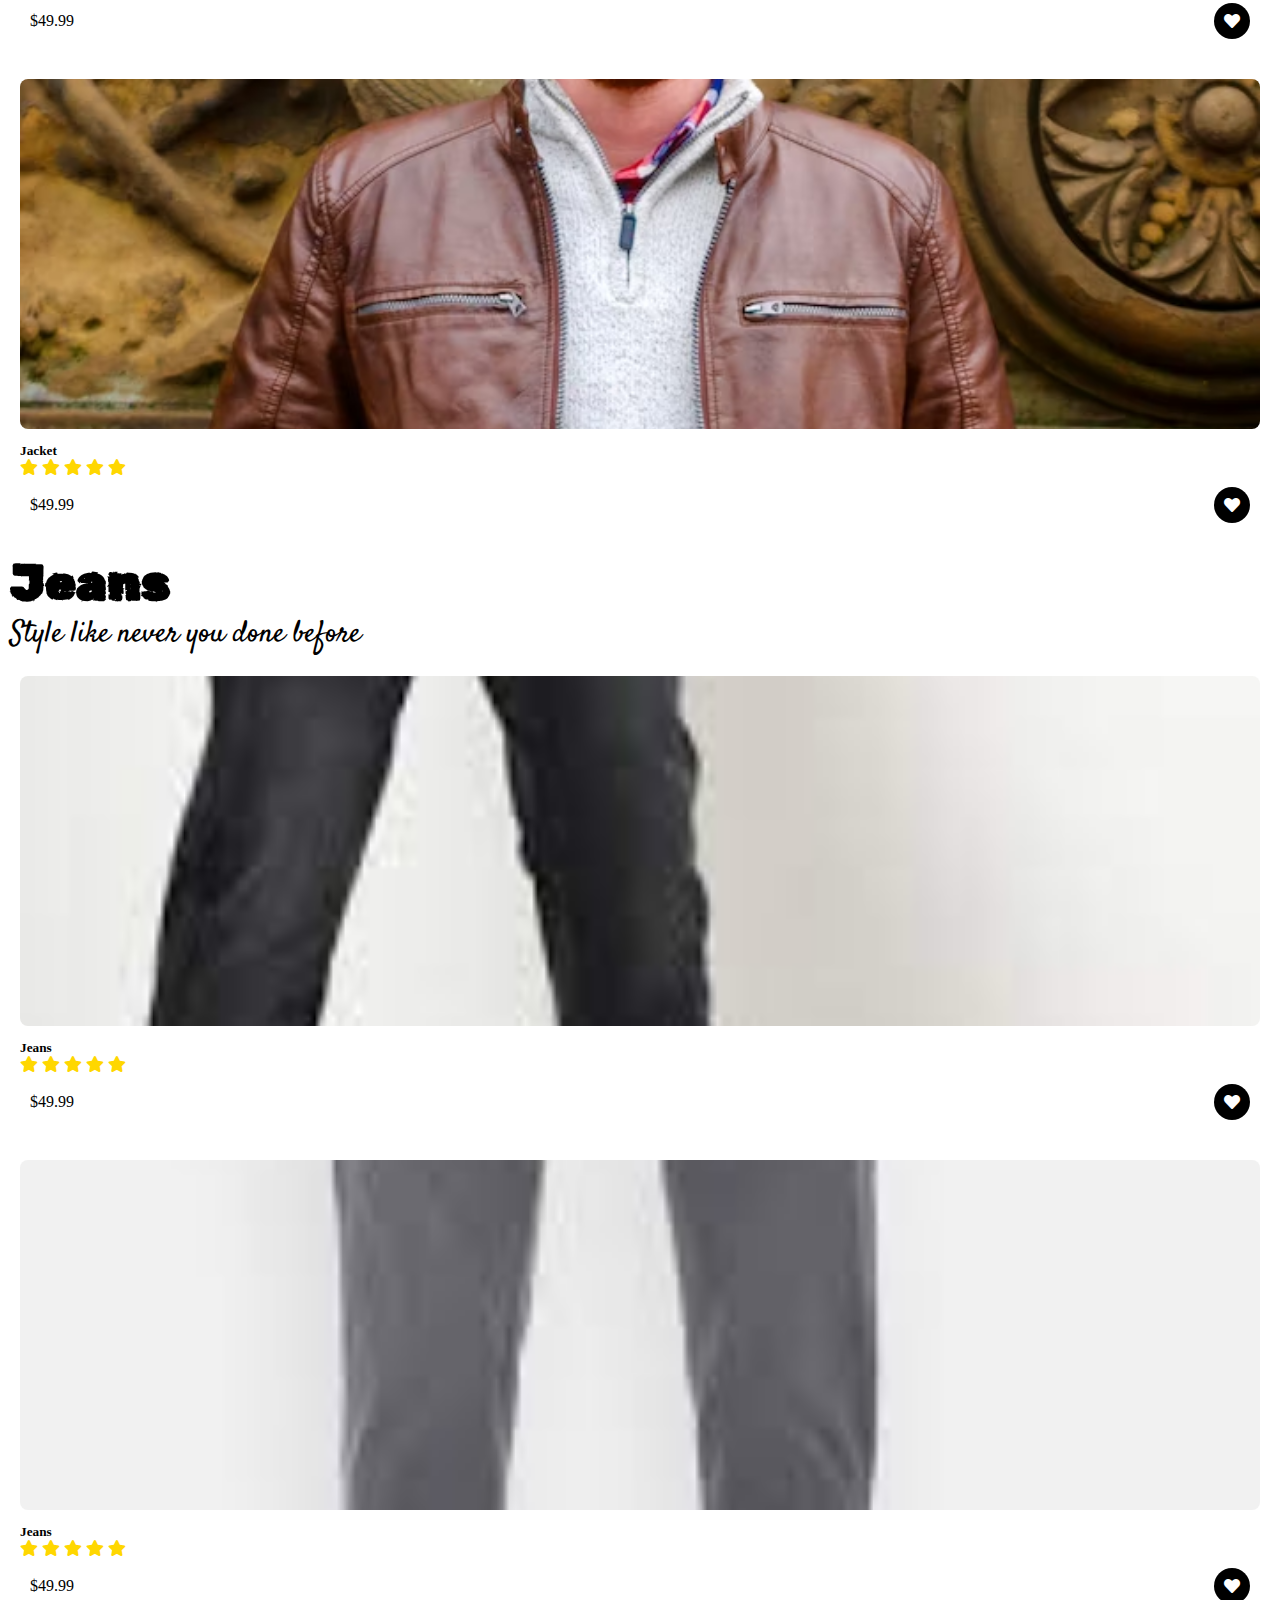
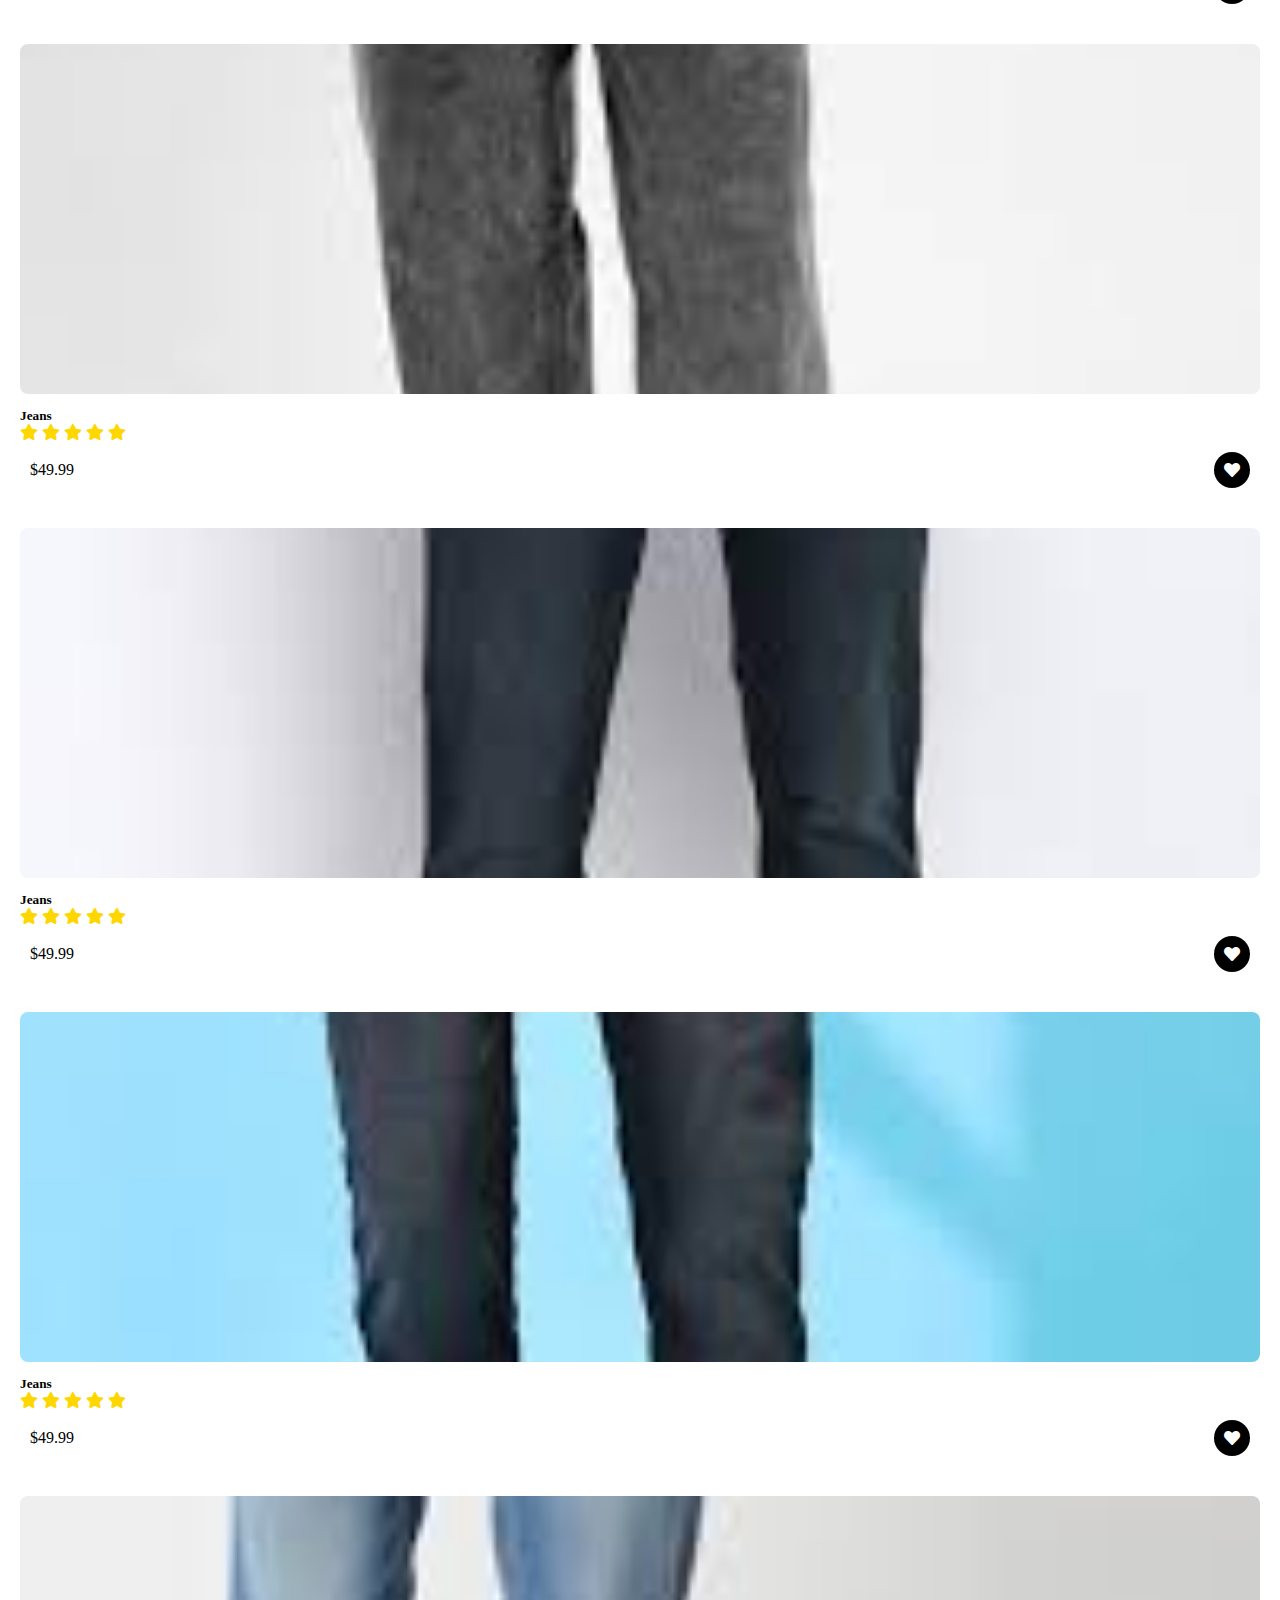
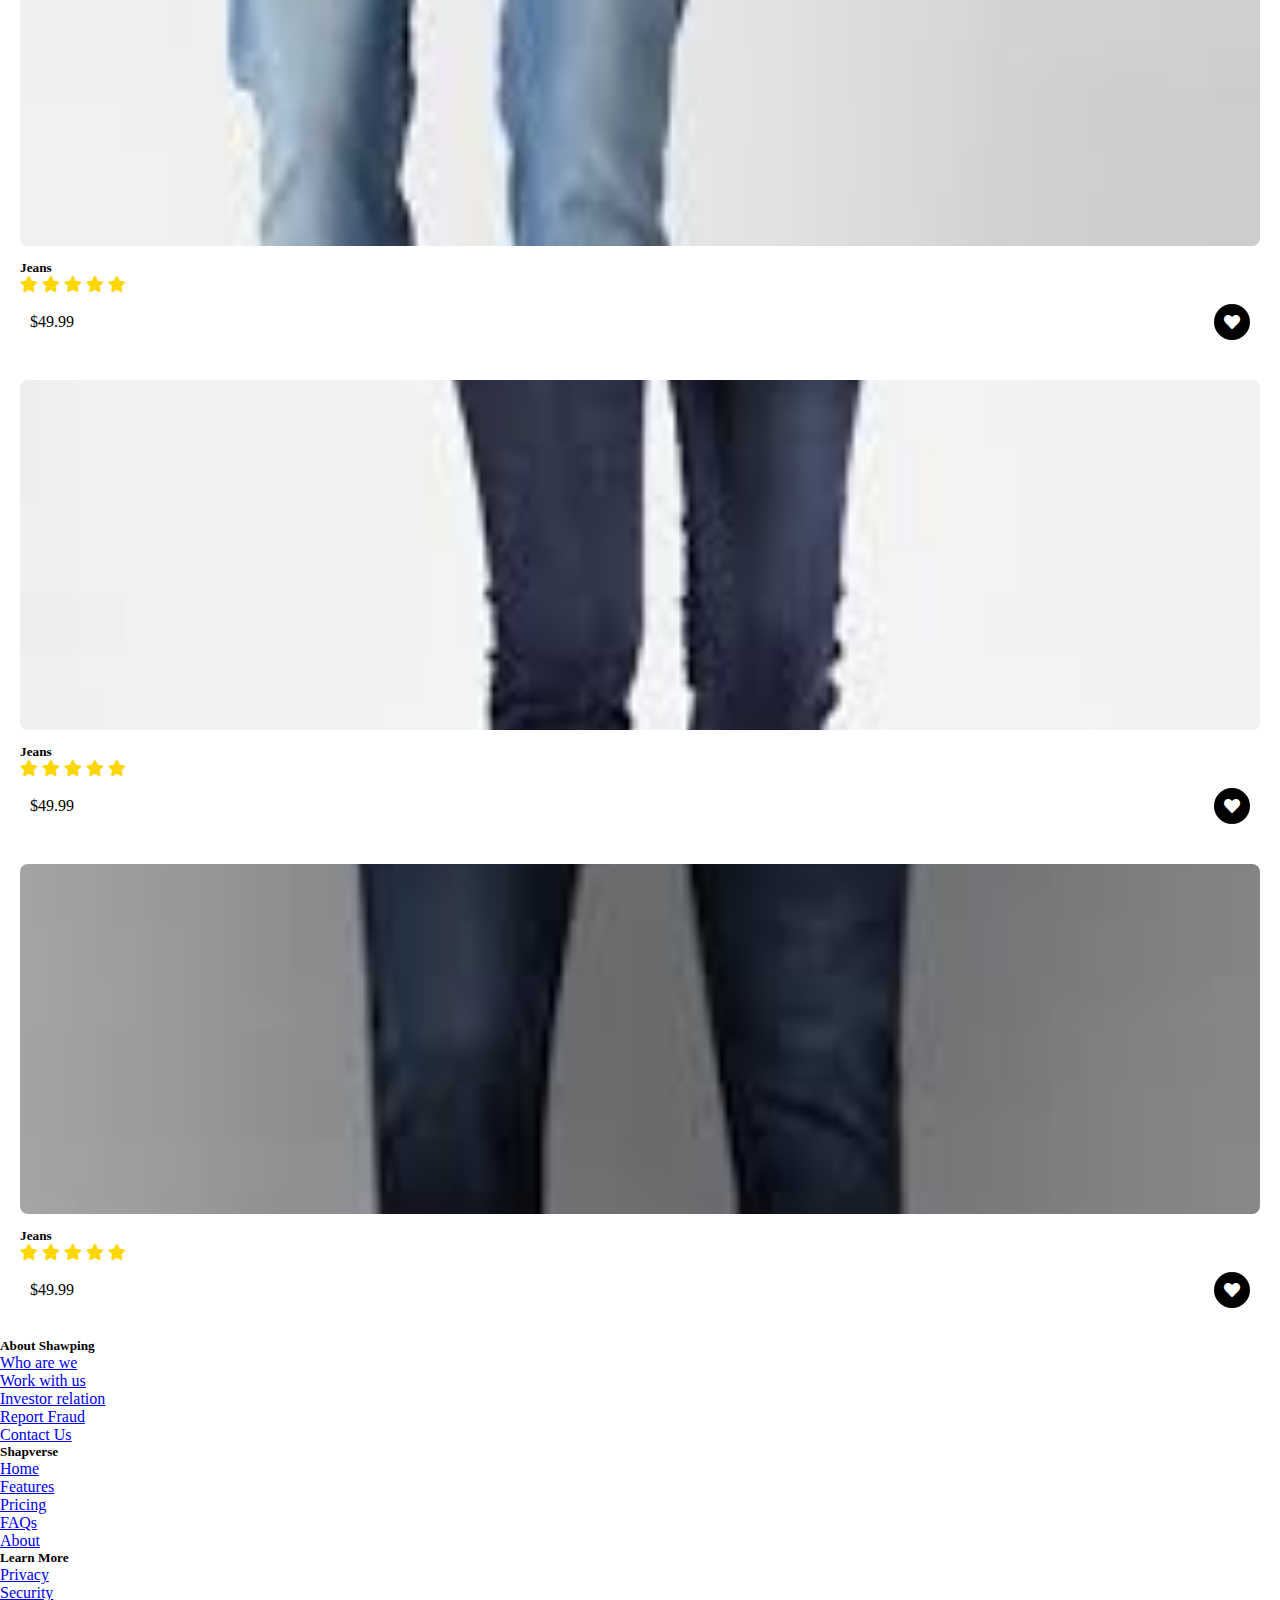
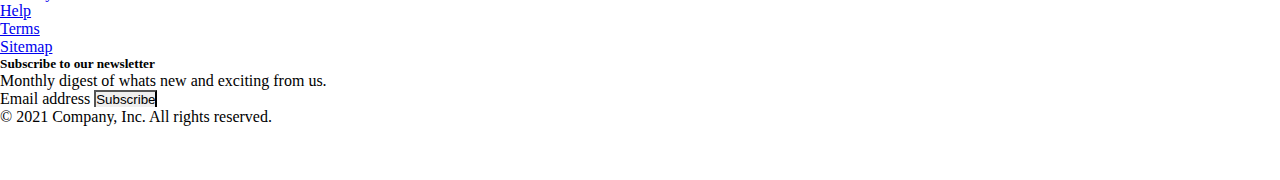
<file: shop.html>
<!DOCTYPE html>
<html lang="en">
<head>
    <meta charset="UTF-8">
    <meta http-equiv="X-UA-Compatible" content="IE=edge">
    <meta name="viewport" content="width=device-width, initial-scale=1.0">
    <title>Shop</title>
    <link rel="stylesheet" href="style/nav.css">
    <link rel="stylesheet" href="style/animation.css">
    <link rel="stylesheet" href="style/shop.css">
    <link rel="stylesheet" href="style/index.css">

    <link rel="stylesheet" href="https://cdnjs.cloudflare.com/ajax/libs/font-awesome/5.15.4/css/all.css" integrity="sha512-4wfcoXlib1Aq0mUtsLLM74SZtmB73VHTafZAvxIp/Wk9u1PpIsrfmTvK0+yKetghCL8SHlZbMyEcV8Z21v42UQ==" crossorigin="anonymous" referrerpolicy="no-referrer" />
    <link href="https://cdn.jsdelivr.net/npm/bootstrap@5.1.3/dist/css/bootstrap.min.css" rel="stylesheet" integrity="sha384-1BmE4kWBq78iYhFldvKuhfTAU6auU8tT94WrHftjDbrCEXSU1oBoqyl2QvZ6jIW3" crossorigin="anonymous">
</head>
<body>
  <nav class="navbar navbar-expand-lg position-sticky top-0 ">
    <div class="container-fluid navigation">
      <div class="hamburger">
        <span class="bar"></span>
        <span class="bar"></span>
        <span class="bar"></span>
      </div>
      <h2 class="me-3 border border-3 px-2 bg-light text-dark logo">SHAWPING</h2>
      <div>
        <ul class="me-auto mb-2 mb-lg-0 nav-menu">
          <li class="nav-item">
            <a class="nav-link first-child" aria-current="page" href="index.html">Home</a>
          </li>
          <li class="nav-item" id="shop" style="display: none;">
            <a class="nav-link current text-black" href="#">Shop</a>
          </li>
          <li class="nav-item" >
            <a class="nav-link" href="blog.html">Blog</a>
          </li>
          <li class="nav-item">
            <a class="nav-link" href="about.html">About</a>
          </li>
          <li class="nav-item">
            <a class="nav-link" href="contact.html">Contact</a>
          </li>
        </ul>
      </div>
      <div class="iframes">
        <div class="login">
          <a href="signin.html"><i class="far fa-user"></i></a>
          <p id="user_data">LogIn</p>
        </div>
      </div>
    </div>
</nav>

    <div class="hero scale-up-center">
        <h1 class="scale-up-center">#Stay Home Save More.</h1>
        <h5 class="scale-up-center">This winter get upto 50% off!</h5>
    </div>


    <div class="container" id="products">
      <div class="row text-center">
          <h2 style="font-family:'Rubik Distressed', cursive; font-size: 50px;">T-SHIRTS</h2>
          <p style="font-family: 'Satisfy', cursive; font-size:30px">Cool new tshirts are waiting for you.</p>
      </div>
      <div class="row products">
        <div class="col-lg-3 col-6 product">
          <div class="border border-1 border-dark">
            <a href="sproduct.html?image/tshirt-1.avif" ><img src="image/tshirt-1.avif" alt=""></a>
            <h5 style="margin-top:10px;">Tshirt</h5>
            <p style="color:gold">
                <i class="fas fa-star"></i>
                <i class="fas fa-star"></i>
                <i class="fas fa-star"></i>
                <i class="fas fa-star"></i>
                <i class="fas fa-star"></i>
            </p>
            <div class="price">
                <p>$49.99</p>
                <i class="fas fa-heart heart" id="heart" onclick="changeColor()" style="color: white;"></i>
            </div>
          </div>
        </div>
          
        
        <div class="col-lg-3 col-6 product">
          <div class="border border-1 border-dark">
            <a href="sproduct.html?image/tshiirt-2.avif" ><img src="image/tshiirt-2.avif" alt=""></a>
            <h5 style="margin-top:10px;">Tshirt</h5>
            <p style="color:gold">
                <i class="fas fa-star"></i>
                <i class="fas fa-star"></i>
                <i class="fas fa-star"></i>
                <i class="fas fa-star"></i>
                <i class="fas fa-star"></i>
            </p>
            <div class="price">
                <p>$49.99</p>
                <i class="fas fa-heart heart" id="heart" onclick="changeColor()" style="color: white;"></i>
            </div>
          </div>
        </div>
          
        
        <div class="col-lg-3 col-6 product">
          <div class="border border-1 border-dark">
            <a href="sproduct.html?image/tshiirt-3.avif" ><img src="image/tshiirt-3.avif" alt=""></a>
            <h5 style="margin-top:10px;">Tshirt</h5>
            <p style="color:gold">
                <i class="fas fa-star"></i>
                <i class="fas fa-star"></i>
                <i class="fas fa-star"></i>
                <i class="fas fa-star"></i>
                <i class="fas fa-star"></i>
            </p>
            <div class="price">
                <p>$49.99</p>
                <i class="fas fa-heart heart" id="heart" onclick="changeColor()" style="color: white;"></i>
            </div>
          </div>
        </div>
        
        <div class="col-lg-3 col-6 product">
          <div class="border border-1 border-dark">
            <a href="sproduct.html?image/tshiirt-1.avif" ><img src="image/tshiirt-4.avif" alt=""></a>
            <h5 style="margin-top:10px;">Tshirt</h5>
            <p style="color:gold">
                <i class="fas fa-star"></i>
                <i class="fas fa-star"></i>
                <i class="fas fa-star"></i>
                <i class="fas fa-star"></i>
                <i class="fas fa-star"></i>
            </p>
            <div class="price">
                <p>$49.99</p>
                <i class="fas fa-heart heart" id="heart" onclick="changeColor()" style="color: white;"></i>
            </div>
          </div>
        </div>
        
         
      </div>
      <div class="row products">
        <div class="col-lg-3 col-6 product">
          <div class="border border-1 border-dark">
            <a href="sproduct.html?image/tshirt-5.avif" ><img src="image/tshirt-5.avif" alt=""></a>
            <h5 style="margin-top:10px;">Tshirt</h5>
            <p style="color:gold">
                <i class="fas fa-star"></i>
                <i class="fas fa-star"></i>
                <i class="fas fa-star"></i>
                <i class="fas fa-star"></i>
                <i class="fas fa-star"></i>
            </p>
            <div class="price">
                <p>$49.99</p>
                <i class="fas fa-heart heart" id="heart" onclick="changeColor()" style="color: white;"></i>
            </div>
          </div>
        </div>
          
        
        <div class="col-lg-3 col-6 product">
          <div class="border border-1 border-dark">
            <a href="sproduct.html?image/tshiirt-6.avif" ><img src="image/tshiirt-6.avif" alt=""></a>
            <h5 style="margin-top:10px;">Tshirt</h5>
            <p style="color:gold">
                <i class="fas fa-star"></i>
                <i class="fas fa-star"></i>
                <i class="fas fa-star"></i>
                <i class="fas fa-star"></i>
                <i class="fas fa-star"></i>
            </p>
            <div class="price">
                <p>$49.99</p>
                <i class="fas fa-heart heart" id="heart" onclick="changeColor()" style="color: white;"></i>
            </div>
          </div>
        </div>
          
        
        <div class="col-lg-3 col-6 product">
          <div class="border border-1 border-dark">
            <a href="sproduct.html?image/tshiirt-7.avif" ><img src="image/tshiirt-7.avif" alt=""></a>
            <h5 style="margin-top:10px;">Tshirt</h5>
            <p style="color:gold">
                <i class="fas fa-star"></i>
                <i class="fas fa-star"></i>
                <i class="fas fa-star"></i>
                <i class="fas fa-star"></i>
                <i class="fas fa-star"></i>
            </p>
            <div class="price">
                <p>$49.99</p>
                <i class="fas fa-heart heart" id="heart" onclick="changeColor()" style="color: white;"></i>
            </div>
          </div>
        </div>
        
        <div class="col-lg-3 col-6 product">
          <div class="border border-1 border-dark">
            <a href="sproduct.html?image/tshirt-8.avif" ><img src="image/tshirt-8.avif" alt=""></a>
            <h5 style="margin-top:10px;">Tshirt</h5>
            <p style="color:gold">
                <i class="fas fa-star"></i>
                <i class="fas fa-star"></i>
                <i class="fas fa-star"></i>
                <i class="fas fa-star"></i>
                <i class="fas fa-star"></i>
            </p>
            <div class="price">
                <p>$49.99</p>
                <i class="fas fa-heart heart" id="heart" onclick="changeColor()" style="color: white;"></i>
            </div>
          </div>
        </div> 
      </div>
  </div>

  <div class="container" id="products">
    <div class="row text-center">
        <h2 style="font-family:'Rubik Distressed', cursive; font-size:50px">Jacket</h2>
        <p style="font-family: 'Satisfy', cursive; font-size:30px">Cool new jackets for this winter.</p>
    </div>
    <div class="row products">
      <div class="col-lg-3 col-6 product">
        <div class="border border-1 border-dark">
          <a href="sproduct.html?image/jacket-1.avif" ><img src="image/jacket-1.avif" alt=""></a>
          <h5 style="margin-top:10px;">Jacket</h5>
          <p style="color:gold">
              <i class="fas fa-star"></i>
              <i class="fas fa-star"></i>
              <i class="fas fa-star"></i>
              <i class="fas fa-star"></i>
              <i class="fas fa-star"></i>
          </p>
          <div class="price">
              <p>$49.99</p>
              <i class="fas fa-heart heart" id="heart" onclick="changeColor()" style="color: white;"></i>
          </div>
        </div>
      </div>
        
      
      <div class="col-lg-3 col-6 product">
        <div class="border border-1 border-dark">
          <a href="sproduct.html?image/jacket-2.avif" ><img src="image/jacket-2.avif" alt=""></a>
          <h5 style="margin-top:10px;">Jacket</h5>
          <p style="color:gold">
              <i class="fas fa-star"></i>
              <i class="fas fa-star"></i>
              <i class="fas fa-star"></i>
              <i class="fas fa-star"></i>
              <i class="fas fa-star"></i>
          </p>
          <div class="price">
              <p>$49.99</p>
              <i class="fas fa-heart heart" id="heart" onclick="changeColor()" style="color: white;"></i>
          </div>
        </div>
      </div>
        
      
      <div class="col-lg-3 col-6 product">
        <div class="border border-1 border-dark">
          <a href="sproduct.html?image/jacket-3.avif" ><img src="image/jacket-3.avif" alt=""></a>
          <h5 style="margin-top:10px;">Jacket</h5>
          <p style="color:gold">
              <i class="fas fa-star"></i>
              <i class="fas fa-star"></i>
              <i class="fas fa-star"></i>
              <i class="fas fa-star"></i>
              <i class="fas fa-star"></i>
          </p>
          <div class="price">
              <p>$49.99</p>
              <i class="fas fa-heart heart" id="heart" onclick="changeColor()" style="color: white;"></i>
          </div>
        </div>
      </div>
      
      <div class="col-lg-3 col-6 product">
        <div class="border border-1 border-dark">
          <a href="sproduct.html?image/jacket-4.avif" ><img src="image/jacket-4.avif" alt=""></a>
          <h5 style="margin-top:10px;">Jacket</h5>
          <p style="color:gold">
              <i class="fas fa-star"></i>
              <i class="fas fa-star"></i>
              <i class="fas fa-star"></i>
              <i class="fas fa-star"></i>
              <i class="fas fa-star"></i>
          </p>
          <div class="price">
              <p>$49.99</p>
              <i class="fas fa-heart heart" id="heart" onclick="changeColor()" style="color: white;"></i>
          </div>
        </div>
      </div>
      
       
    </div>
    <div class="row products">
      <div class="col-lg-3 col-6 product">
        <div class="border border-1 border-dark">
          <a href="sproduct.html?image/jacket-5.avif" ><img src="image/jacket-5.avif" alt=""></a>
          <h5 style="margin-top:10px;">Jacket</h5>
          <p style="color:gold">
              <i class="fas fa-star"></i>
              <i class="fas fa-star"></i>
              <i class="fas fa-star"></i>
              <i class="fas fa-star"></i>
              <i class="fas fa-star"></i>
          </p>
          <div class="price">
              <p>$49.99</p>
              <i class="fas fa-heart heart" id="heart" onclick="changeColor()" style="color: white;"></i>
          </div>
        </div>
      </div>
        
      
      <div class="col-lg-3 col-6 product">
        <div class="border border-1 border-dark">
          <a href="sproduct.html?image/jacket-6.avif" ><img src="image/jacket-6.avif" alt=""></a>
          <h5 style="margin-top:10px;">Jacket</h5>
          <p style="color:gold">
              <i class="fas fa-star"></i>
              <i class="fas fa-star"></i>
              <i class="fas fa-star"></i>
              <i class="fas fa-star"></i>
              <i class="fas fa-star"></i>
          </p>
          <div class="price">
              <p>$49.99</p>
              <i class="fas fa-heart heart" id="heart" onclick="changeColor()" style="color: white;"></i>
          </div>
        </div>
      </div>
        
      
      <div class="col-lg-3 col-6 product">
        <div class="border border-1 border-dark">
          <a href="sproduct.html?image/jacket-7.avif" ><img src="image/jacket-7.avif" alt=""></a>
          <h5 style="margin-top:10px;">Jacket</h5>
          <p style="color:gold">
              <i class="fas fa-star"></i>
              <i class="fas fa-star"></i>
              <i class="fas fa-star"></i>
              <i class="fas fa-star"></i>
              <i class="fas fa-star"></i>
          </p>
          <div class="price">
              <p>$49.99</p>
              <i class="fas fa-heart heart" id="heart" onclick="changeColor()" style="color: white;"></i>
          </div>
        </div>
      </div>
      
      <div class="col-lg-3 col-6 product">
        <div class="border border-1 border-dark">
          <a href="sproduct.html?image/jacket-8.avif" ><img src="image/jacket-8.avif" alt=""></a>
          <h5 style="margin-top:10px;">Jacket</h5>
          <p style="color:gold">
              <i class="fas fa-star"></i>
              <i class="fas fa-star"></i>
              <i class="fas fa-star"></i>
              <i class="fas fa-star"></i>
              <i class="fas fa-star"></i>
          </p>
          <div class="price">
              <p>$49.99</p>
              <i class="fas fa-heart heart" id="heart" onclick="changeColor()" style="color: white;"></i>
          </div>
        </div>
      </div> 
    </div>
  </div>

  <div class="container" id="products">
    <div class="row text-center">
        <h2 style="font-family:'Rubik Distressed', cursive; font-size: 50px;">Jeans</h2>
        <p style="font-family: 'Satisfy', cursive; font-size:30px">Style like never you done before</p>
    </div>
    <div class="row products">
      <div class="col-lg-3 col-6 product">
        <div class="border border-1 border-dark">
          <a href="sproduct.html?image/jean-1.jpg" ><img src="image/jean-1.jpg" alt=""></a>
          <h5 style="margin-top:10px;">Jeans</h5>
          <p style="color:gold">
              <i class="fas fa-star"></i>
              <i class="fas fa-star"></i>
              <i class="fas fa-star"></i>
              <i class="fas fa-star"></i>
              <i class="fas fa-star"></i>
          </p>
          <div class="price">
              <p>$49.99</p>
              <i class="fas fa-heart heart" id="heart" onclick="changeColor()" style="color: white;"></i>
          </div>
        </div>
      </div>
        
      
      <div class="col-lg-3 col-6 product">
        <div class="border border-1 border-dark">
          <a href="sproduct.html?image/jean-2.jpg" ><img src="image/jean-2.jpg" alt=""></a>
          <h5 style="margin-top:10px;">Jeans</h5>
          <p style="color:gold">
              <i class="fas fa-star"></i>
              <i class="fas fa-star"></i>
              <i class="fas fa-star"></i>
              <i class="fas fa-star"></i>
              <i class="fas fa-star"></i>
          </p>
          <div class="price">
              <p>$49.99</p>
              <i class="fas fa-heart heart" id="heart" onclick="changeColor()" style="color: white;"></i>
          </div>
        </div>
      </div>
        
      
      <div class="col-lg-3 col-6 product">
        <div class="border border-1 border-dark">
          <a href="sproduct.html?image/jean3.jpg" ><img src="image/jean3.jpg" alt=""></a>
          <h5 style="margin-top:10px;">Jeans</h5>
          <p style="color:gold">
              <i class="fas fa-star"></i>
              <i class="fas fa-star"></i>
              <i class="fas fa-star"></i>
              <i class="fas fa-star"></i>
              <i class="fas fa-star"></i>
          </p>
          <div class="price">
              <p>$49.99</p>
              <i class="fas fa-heart heart" id="heart" onclick="changeColor()" style="color: white;"></i>
          </div>
        </div>
      </div>
      
      <div class="col-lg-3 col-6 product">
        <div class="border border-1 border-dark">
          <a href="sproduct.html?image/jean4.jpg" ><img src="image/jean4.jpg" alt=""></a>
          <h5 style="margin-top:10px;">Jeans</h5>
          <p style="color:gold">
              <i class="fas fa-star"></i>
              <i class="fas fa-star"></i>
              <i class="fas fa-star"></i>
              <i class="fas fa-star"></i>
              <i class="fas fa-star"></i>
          </p>
          <div class="price">
              <p>$49.99</p>
              <i class="fas fa-heart heart" id="heart" onclick="changeColor()" style="color: white;"></i>
          </div>
        </div>
      </div>

      <div class="col-lg-3 col-6 product">
        <div class="border border-1 border-dark">
          <a href="sproduct.html?image/jean5.jpg" ><img src="image/jean5.jpg" alt=""></a>
          <h5 style="margin-top:10px;">Jeans</h5>
          <p style="color:gold">
              <i class="fas fa-star"></i>
              <i class="fas fa-star"></i>
              <i class="fas fa-star"></i>
              <i class="fas fa-star"></i>
              <i class="fas fa-star"></i>
          </p>
          <div class="price">
              <p>$49.99</p>
              <i class="fas fa-heart heart" id="heart" onclick="changeColor()" style="color: white;"></i>
          </div>
        </div>
      </div>

      <div class="col-lg-3 col-6 product">
        <div class="border border-1 border-dark">
          <a href="sproduct.html?image/jean6.jpg" ><img src="image/jean6.jpg" alt=""></a>
          <h5 style="margin-top:10px;">Jeans</h5>
          <p style="color:gold">
              <i class="fas fa-star"></i>
              <i class="fas fa-star"></i>
              <i class="fas fa-star"></i>
              <i class="fas fa-star"></i>
              <i class="fas fa-star"></i>
          </p>
          <div class="price">
              <p>$49.99</p>
              <i class="fas fa-heart heart" id="heart" onclick="changeColor()" style="color: white;"></i>
          </div>
        </div>
      </div>

      <div class="col-lg-3 col-6 product">
        <div class="border border-1 border-dark">
          <a href="sproduct.html?image/jeans7.jpg" ><img src="image/jeans7.jpg" alt=""></a>
          <h5 style="margin-top:10px;">Jeans</h5>
          <p style="color:gold">
              <i class="fas fa-star"></i>
              <i class="fas fa-star"></i>
              <i class="fas fa-star"></i>
              <i class="fas fa-star"></i>
              <i class="fas fa-star"></i>
          </p>
          <div class="price">
              <p>$49.99</p>
              <i class="fas fa-heart heart" id="heart" onclick="changeColor()" style="color: white;"></i>
          </div>
        </div>
      </div>

      <div class="col-lg-3 col-6 product">
        <div class="border border-1 border-dark">
          <a href="sproduct.html?image/jean8.jpg" ><img src="image/jean8.jpg" alt=""></a>
          <h5 style="margin-top:10px;">Jeans</h5>
          <p style="color:gold">
              <i class="fas fa-star"></i>
              <i class="fas fa-star"></i>
              <i class="fas fa-star"></i>
              <i class="fas fa-star"></i>
              <i class="fas fa-star"></i>
          </p>
          <div class="price">
              <p>$49.99</p>
              <i class="fas fa-heart heart" id="heart" onclick="changeColor()" style="color: white;"></i>
          </div>
        </div>
      </div>
    </div>
</div>


<div class="container-fluid px-3 border-3 border-top bg-black text-light">
  <footer class="pt-5">
    <div class="row">
      <div class="col-6 col-lg-3 mb-2">
          <h5>About Shawping</h5>
          <ul class="nav flex-column">
            <li class="nav-item mb-2"><a href="#" class="nav-link p-0 text-muted">Who are we</a></li>
            <li class="nav-item mb-2"><a href="#" class="nav-link p-0 text-muted">Work with us</a></li>
            <li class="nav-item mb-2"><a href="#" class="nav-link p-0 text-muted">Investor relation</a></li>
            <li class="nav-item mb-2"><a href="#" class="nav-link p-0 text-muted">Report Fraud</a></li>
            <li class="nav-item mb-2"><a href="#" class="nav-link p-0 text-muted">Contact Us</a></li>
          </ul>
        </div>

      <div class="col-6 col-lg-3">
          <h5>Shapverse</h5>
          <ul class="nav flex-column">
            <li class="nav-item mb-2"><a href="#" class="nav-link p-0 text-muted">Home</a></li>
            <li class="nav-item mb-2"><a href="#" class="nav-link p-0 text-muted">Features</a></li>
            <li class="nav-item mb-2"><a href="#" class="nav-link p-0 text-muted">Pricing</a></li>
            <li class="nav-item mb-2"><a href="#" class="nav-link p-0 text-muted">FAQs</a></li>
            <li class="nav-item mb-2"><a href="#" class="nav-link p-0 text-muted">About</a></li>
          </ul>
        </div>

      <div class="col-6 col-lg-3">
        <h5>Learn More</h5>
        <ul class="nav flex-column">
          <li class="nav-item mb-2"><a href="#" class="nav-link p-0 text-muted">Privacy</a></li>
          <li class="nav-item mb-2"><a href="#" class="nav-link p-0 text-muted">Security</a></li>
          <li class="nav-item mb-2"><a href="#" class="nav-link p-0 text-muted">Help</a></li>
          <li class="nav-item mb-2"><a href="#" class="nav-link p-0 text-muted">Terms</a></li>
          <li class="nav-item mb-2"><a href="#" class="nav-link p-0 text-muted">Sitemap</a></li>
        </ul>
      </div>

      <div class="col-6 col-lg-3">
        <form>
          <h5>Subscribe to our newsletter</h5>
          <p class="text-muted">Monthly digest of whats new and exciting from us.</p>
          <div class="d-flex w-100 gap-2">
            <label for="newsletter1" class="visually-hidden">Email address</label>
            <input id="newsletter1" type="text" class="form-control" placeholder="Email address">
            <button class="btn btn-primary" type="button">Subscribe</button>
          </div>
        </form>
      </div>
    </div>

    <div class="d-flex justify-content-between">
      <p>&copy; 2021 Company, Inc. All rights reserved.</p>
      <ul class="list-unstyled d-flex">
        <li class="ms-3 fs-4" style="color: white;"><i class="fab fa-twitter-square"></i></li>
        <li class="ms-3 fs-4" style="color: white;"><i class="fab fa-facebook-square"></i></li>
        <li class="ms-3 fs-4" style="color: white;"><i class="fab fa-instagram-square"></i></li>
      </ul>
    </div>
  </footer>
</div>


</body>
<script src="https://cdn.jsdelivr.net/npm/bootstrap@5.1.3/dist/js/bootstrap.bundle.min.js" integrity="sha384-ka7Sk0Gln4gmtz2MlQnikT1wXgYsOg+OMhuP+IlRH9sENBO0LRn5q+8nbTov4+1p" crossorigin="anonymous"></script>
<script type="text/javascript"> 

  function getData(){
    // localStorage.removeItem("user_data");
  let user_data =   JSON.parse(localStorage.getItem("user_data"));
    document.getElementById("user_data").innerHTML = user_data.first_name;
    document.getElementById("shop").style.display = 'block';
    document.getElementById("cart").style.display = 'block';
    document.getElementById("cart_para").style.display = 'block';
    console.log(user_data.user_name);
  }
  getData();
</script>
<script src="main.js"></script>
</html>
</file>
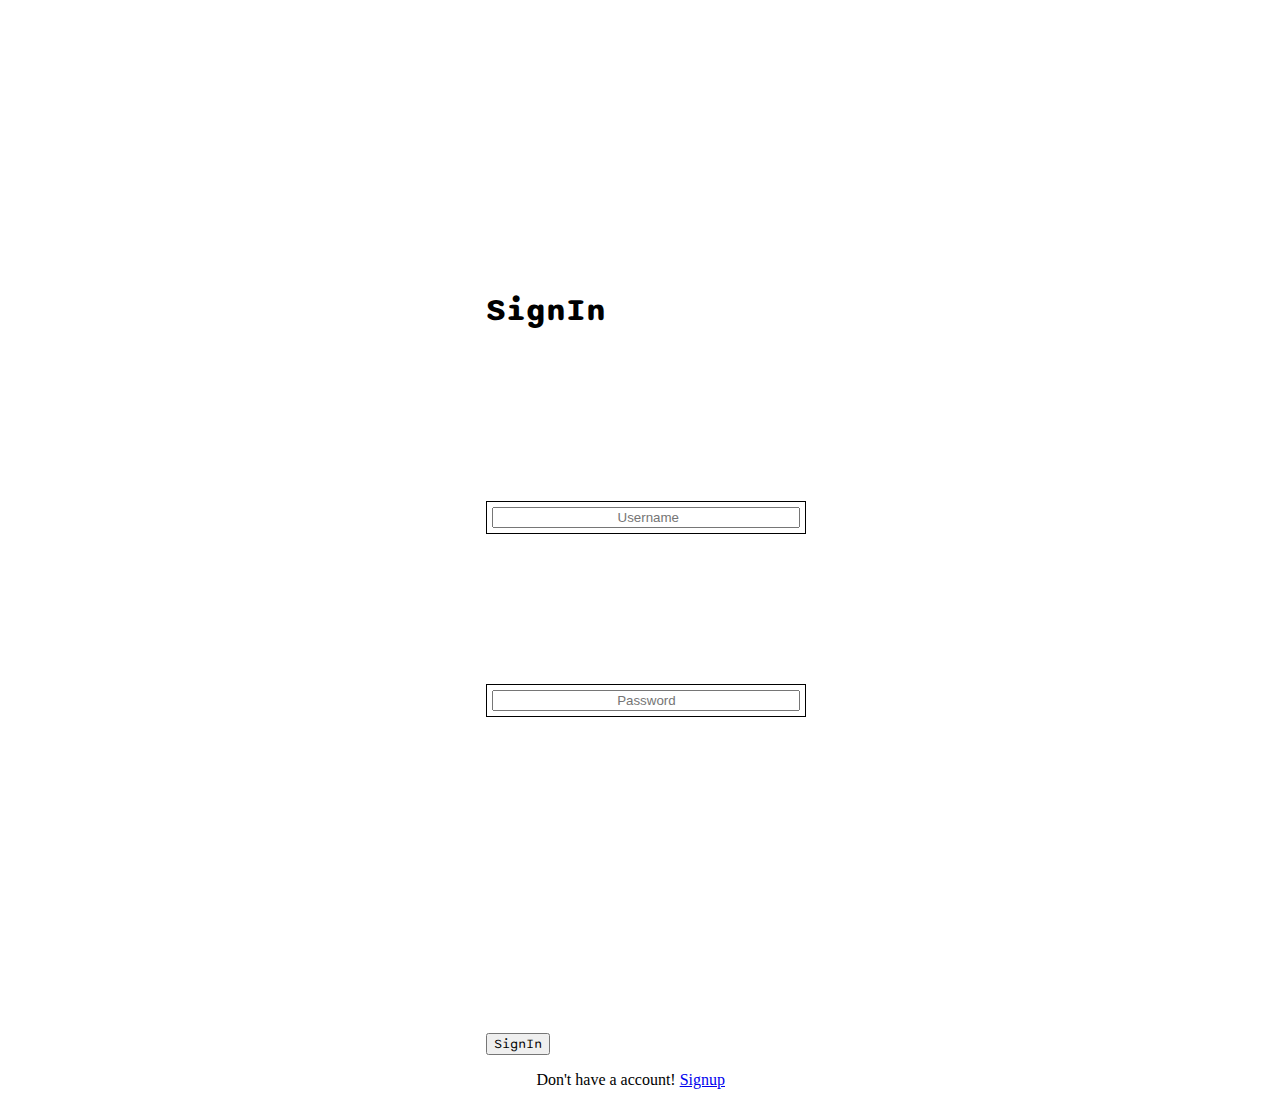
<file: signin.html>
<!DOCTYPE html>
<html lang="en">
<head>
    <meta charset="UTF-8">
    <meta http-equiv="X-UA-Compatible" content="IE=edge">
    <meta name="viewport" content="width=device-width, initial-scale=1.0">
    <title>SignIn</title>
    <link rel="stylesheet" href="style/sign.css">
    <link rel="stylesheet" href="style/animation.css">
    <link href="https://cdn.jsdelivr.net/npm/bootstrap@5.1.3/dist/css/bootstrap.min.css" rel="stylesheet" integrity="sha384-1BmE4kWBq78iYhFldvKuhfTAU6auU8tT94WrHftjDbrCEXSU1oBoqyl2QvZ6jIW3" crossorigin="anonymous">
    <link rel="preconnect" href="https://fonts.googleapis.com">
<link rel="preconnect" href="https://fonts.gstatic.com" crossorigin>
<link href="https://fonts.googleapis.com/css2?family=Sono:wght@800&display=swap" rel="stylesheet"> 
</head>
<body>
    <div class="sign color-change-2x ">
        
    </div>
    <div class="p-3 mb-5 bg-body rounded signin shadow-lg tilt-in-fwd-tr">
        <h1 class="text-center text-primaryr mb-3 font">SignIn</h1>
        <form action="#">
            <table>
                <tr>
                    <td><input type="text" id="user_name" placeholder=" Username" name="username" Required></td>
                </tr>
                <tr>
                    <td><input type="password" id="pass1" name="pass1" placeholder="Password" Required></td>
                </tr>
                <tr>
            </table>
            <p class="text-center mt-3"><button class="btn btn-primary mt-3 font " onclick="signIn()">SignIn</button></p>
            <p style="margin-left:50px;">Don't have a account! <a href="signup.html">Signup</a></p>
        </form>
    </div>
</body>
<script >

    function getData(){
        let user_data =   JSON.parse(localStorage.getItem("user_data"));
        return user_data;
    }
    //  var data = getData();
    //  console.log(data);
  
  function signIn(){
  
       let data = getData();
  
       let user_name = document.getElementById('user_name').value;
       let user_pass = document.getElementById('pass1').value;

       if (data.user_pass_1 == "" && data.user_name == "") {
            alert("login fail..Please Enter correct credential!");
       }
       else if (data.user_name == user_name &&  data.user_pass_1 == user_pass) {
        window.location.href = "index.html";
            alert("login success");
           
       } else {
         alert("login fail..Please Enter correct credential!");
       }
       localStorage.setItem("data", JSON.stringify(data));
     }
      </script>
</script>
<script src="main.js"></script>
</html>
</file>
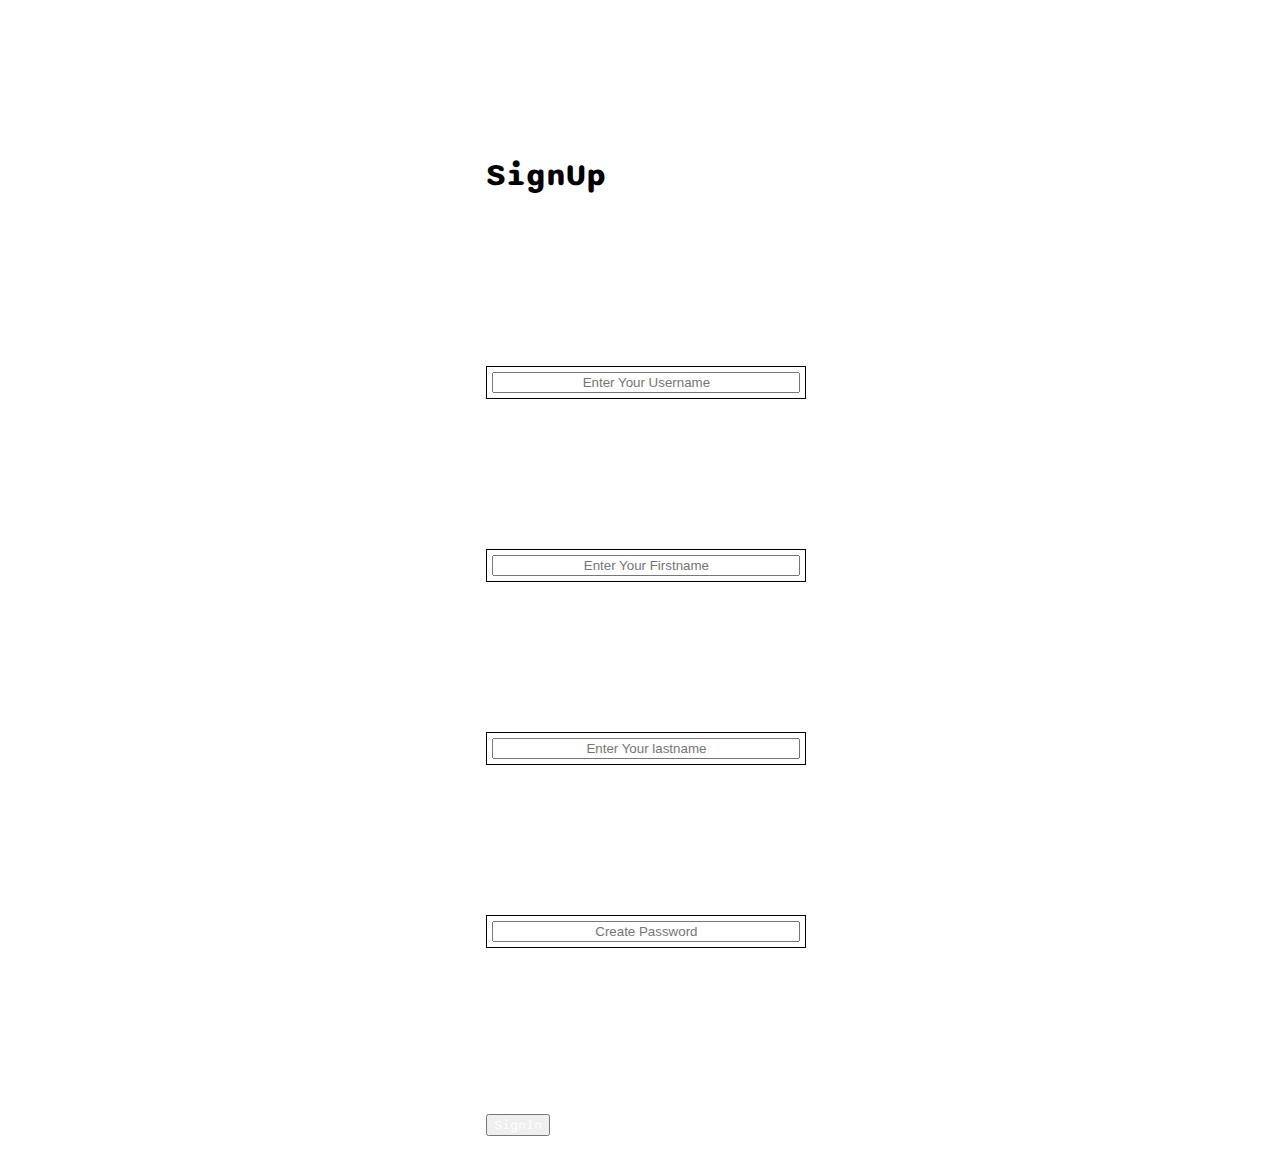
<file: signup.html>
<!DOCTYPE html>
<html lang="en">
<head>
    <meta charset="UTF-8">
    <meta http-equiv="X-UA-Compatible" content="IE=edge">
    <meta name="viewport" content="width=device-width, initial-scale=1.0">
    <title>SignUp</title>
    <link rel="stylesheet" href="style/sign.css">
    <link rel="stylesheet" href="style/animation.css">
    <link href="https://cdn.jsdelivr.net/npm/bootstrap@5.1.3/dist/css/bootstrap.min.css" rel="stylesheet" integrity="sha384-1BmE4kWBq78iYhFldvKuhfTAU6auU8tT94WrHftjDbrCEXSU1oBoqyl2QvZ6jIW3" crossorigin="anonymous">
    <link rel="preconnect" href="https://fonts.googleapis.com">
<link rel="preconnect" href="https://fonts.gstatic.com" crossorigin>
<link href="https://fonts.googleapis.com/css2?family=Sono:wght@800&display=swap" rel="stylesheet"> 
</head>
<body>
    <div class="sign color-change-2x">
        
    </div>
    <div class="shadow-lg p-3 mb-5 bg-body rounded signup tilt-in-fwd-tr">
        <h1 class="text-center text-primaryr mb-3 font">SignUp</h1>
        <form action="#">
            <table>
                <tr>
                    <td><input type="text" id="user_name" placeholder="Enter Your Username" name="username" required></td>
                </tr>

                <tr>
                    <td><input type="text" id="first_name" name="fname" placeholder="Enter Your Firstname" required></td>
                </tr>

                <tr>
                    <td>
                        <input type="text" id="last_name" placeholder="Enter Your lastname" class="lastname" required>
                    </td>
                </tr>
               
                <tr>
                    <td><input type="password" id="pass1" name="pass1" placeholder="Create Password"required></td>
                </tr>
            </table>
            <p class="text-center mt-3"><button class="btn btn-primary mt-3 font " onclick="signUp()"><a href="signin.html" style="color: white; text-decoration: none;">SignIn</a></button></p>
        </form>
    </div>
</body>
<script>
    function signUp(){

        let userData = {
            user_name: document.getElementById('user_name').value,
            first_name: document.getElementById('first_name').value,
            last_name: document.getElementById('last_name').value,
            user_pass_1: document.getElementById('pass1').value,
        };

        localStorage.setItem("user_data", JSON.stringify(userData));

        console.log(userData.user_name);
}

</script> 
<script src="main.js"></script>
</html>
</file>
<file: style/index.css>
*{
    margin: 0;
    padding: 0;
    box-sizing: border-box;
}

.button{
    border: 1px solid white;
    background-color: transparent;
    border-radius: 2px;
    width: auto;
    height: 45px;
    padding: 10px;
    color: white;
}
.button:hover{
    background-color: crimson;
    color: white;
}

.shadow{
    box-shadow: 5px 5px 5px grey;
}

/* Hero section start here */

#hero{
    height: 90vh;
    background-image: url("https://images.unsplash.com/photo-1500917293891-ef795e70e1f6?ixlib=rb-4.0.3&ixid=MnwxMjA3fDB8MHxwaG90by1wYWdlfHx8fGVufDB8fHx8&auto=format&fit=crop&w=1170&q=80");
    background-position: center;
    background-size: cover;
    width: 100%;
    object-fit: cover;
    margin-bottom: 30px;
}

.content{
    display: flex;
    justify-content: space-between;
    align-items: center;
    font-family: 'Satisfy', cursive;
    height: 80vh;
    padding: 50px;
}
#hero .content .left-content .heading{
    font-size: 50px;
}
#hero .content .right-content .heading{
    font-size: 50px;
}

@media(max-width:500px){
    #hero{
        height: 25vh;
    }
    .content{
        display: flex;
        height: 25vh;
        align-items: center;
        justify-content: space-between;
        gap: 100px;
        padding: 0;
        padding-inline:20px;
    }
    #hero .content .left-content .heading{
        font-size: 15px;
    }
    #hero .content .right-content .heading{
        font-size: 15px;
    }
}
@media only screen and (max-width:800px) and (min-width:500px){
    #hero{
        height: 40vh;
    }
    .content{
        display: flex;
        height: 40vh;
        align-items: center;
        justify-content: space-between;
        gap: 100px;
        padding: 0;
        padding-inline:20px;
    }
    #hero .content .left-content .heading{
        font-size: 30px;
    }
    #hero .content .right-content .heading{
        font-size: 30px;
    }
}
    
.left-content>h1{
    margin-bottom: 15px;
    font-size: 20px;
}
.right-content>h1{
    margin-bottom: 15px;
    font-size: 20px;
    text-align: right;
}

/* Featured section start here */

.product{
    margin-bottom: 10px;
}
.products .product div img{
    height: 350px;
    width: 100%;
    object-fit: cover;
    border-radius: 8px;
}
@media(max-width:500px){
    .product{
        margin-bottom: 10px;
    }
    .products .product div img{
        height: 25vh;
        object-fit: cover;
    }
}
@media only screen and (max-width:800px) and (min-width:500px){
    .product{
        margin-bottom: 10px;
    }
}


.container .row{
    margin: 10px;
}
.products .product div{
    padding: 10px;
    border-radius: 8px;
}
.products .product div .price{
    display: flex;
    align-items: center;
    justify-content: space-between;
}
.products .product div .price i{
    padding: 10px;
    border-radius: 50%;
    background-color: black;
}

/* banner section start here */

.banner{
    display: grid;
    grid-template-columns: repeat(auto-fit,minmax(400px,1fr));
    grid-template-rows: repeat(auto-fit);
    justify-content: center;
    align-items: center;
    margin-inline: 60px;
}
.banner_heading{
    margin-top: 20px; 
    text-align: center; 
    font-family: 'Rubik Distressed', cursive;
    font-size: 40px;
    margin-bottom: 20px;
}
.banner-left{
    height: 250px;
    background-image: url("https://images.unsplash.com/photo-1462804993656-fac4ff489837?ixlib=rb-4.0.3&ixid=MnwxMjA3fDB8MHxwaG90by1yZWxhdGVkfDF8fHxlbnwwfHx8fA%3D%3D&auto=format&fit=crop&w=700&q=60");
    background-position: cover;
    background-size: cover;
    color: white;
    display: flex;
    flex-direction: column;
    align-items:center;
    justify-content: center;
    border-radius: 8px;
}
.banner-right{
    height: 250px;
    background-image: url("https://images.unsplash.com/photo-1480528813727-199fa7208f62?ixlib=rb-4.0.3&ixid=MnwxMjA3fDB8MHxwaG90by1wYWdlfHx8fGVufDB8fHx8&auto=format&fit=crop&w=1170&q=80");
    background-position: center;
    object-fit: cover;
    background-size: cover;
    color: white;
    display: flex;
    flex-direction: column;
    align-items: center;
    justify-content: center;
    border-radius: 8px;

}
.banner-left,.banner-right{
    font-family: 'Satisfy', cursive;
    margin: 20px;
}

@media(max-width:500px){

    .banner_heading{
        font-size: 25px;
        margin: 0;
        margin-top: 20px;
    }
    .banner-left,.banner-right{
        height: 20vh;
        text-transform: lowercase;
    }
    .banner-left>h2,.banner-right>h2{
        font-size: 30px;
    }
}
</file>
<file: style/animation.css>
.scale-up-center {
    -webkit-animation: scale-up-center 0.4s cubic-bezier(0.390, 0.575, 0.565, 1.000) both;
            animation: scale-up-center 0.4s cubic-bezier(0.390, 0.575, 0.565, 1.000) both;
    }
    
     @-webkit-keyframes scale-up-center {
      0% {
        -webkit-transform: scale(0.5);
                transform: scale(0.5);
      }
      100% {
        -webkit-transform: scale(1);
                transform: scale(1);
      }
    }
    @keyframes scale-up-center {
      0% {
        -webkit-transform: scale(0.5);
                transform: scale(0.5);
      }
      100% {
        -webkit-transform: scale(1);
                transform: scale(1);
      }
    }
    
    /* ----------------------------------------------
 * Generated by Animista on 2022-12-10 17:41:9
 * Licensed under FreeBSD License.
 * See http://animista.net/license for more info. 
 * w: http://animista.net, t: @cssanimista
 * ---------------------------------------------- */

/**
 * ----------------------------------------
 * animation shake-horizontal
 * ----------------------------------------
 */
@-webkit-keyframes shake-horizontal {
    0%,
    100% {
      -webkit-transform: translateX(0);
              transform: translateX(0);
    }
    10%,
    30%,
    50%,
    70% {
      -webkit-transform: translateX(-10px);
              transform: translateX(-10px);
    }
    20%,
    40%,
    60% {
      -webkit-transform: translateX(10px);
              transform: translateX(10px);
    }
    80% {
      -webkit-transform: translateX(8px);
              transform: translateX(8px);
    }
    90% {
      -webkit-transform: translateX(-8px);
              transform: translateX(-8px);
    }
  }

  .shake-horizontal {
	-webkit-animation: shake-horizontal 1s cubic-bezier(0.455, 0.030, 0.515, 0.955) both;
	        animation: shake-horizontal 1s cubic-bezier(0.455, 0.030, 0.515, 0.955) both;
}

  @keyframes shake-horizontal {
    0%,
    100% {
      -webkit-transform: translateX(0);
              transform: translateX(0);
    }
    10%,
    30%,
    50%,
    70% {
      -webkit-transform: translateX(-10px);
              transform: translateX(-10px);
    }
    20%,
    40%,
    60% {
      -webkit-transform: translateX(10px);
              transform: translateX(10px);
    }
    80% {
      -webkit-transform: translateX(8px);
              transform: translateX(8px);
    }
    90% {
      -webkit-transform: translateX(-8px);
              transform: translateX(-8px);
    }
  }
  


  .kenburns-top {
	-webkit-animation: kenburns-top 1s both;
	        animation: kenburns-top 1s both;
}

/* ----------------------------------------------
 * Generated by Animista on 2022-12-10 17:49:56
 * Licensed under FreeBSD License.
 * See http://animista.net/license for more info. 
 * w: http://animista.net, t: @cssanimista
 * ---------------------------------------------- */

/**
 * ----------------------------------------
 * animation kenburns-top
 * ----------------------------------------
 */
 @-webkit-keyframes kenburns-top {
    0% {
      -webkit-transform: scale(1) translateY(0);
              transform: scale(1) translateY(0);
      -webkit-transform-origin: 50% 16%;
              transform-origin: 50% 16%;
    }
    100% {
      -webkit-transform: scale(1.25) translateY(-15px);
              transform: scale(1.25) translateY(-15px);
      -webkit-transform-origin: top;
              transform-origin: top;
    }
  }
  @keyframes kenburns-top {
    0% {
      -webkit-transform: scale(1) translateY(0);
              transform: scale(1) translateY(0);
      -webkit-transform-origin: 50% 16%;
              transform-origin: 50% 16%;
    }
    100% {
      -webkit-transform: scale(1.25) translateY(-15px);
              transform: scale(1.25) translateY(-15px);
      -webkit-transform-origin: top;
              transform-origin: top;
    }
  }
  
  .text-pop-up-top {
	-webkit-animation: text-pop-up-top 0.5s cubic-bezier(0.250, 0.460, 0.450, 0.940) both;
	        animation: text-pop-up-top 0.5s cubic-bezier(0.250, 0.460, 0.450, 0.940) both;
}
/* ----------------------------------------------
 * Generated by Animista on 2022-12-10 18:26:18
 * Licensed under FreeBSD License.
 * See http://animista.net/license for more info. 
 * w: http://animista.net, t: @cssanimista
 * ---------------------------------------------- */

/**
 * ----------------------------------------
 * animation text-pop-up-top
 * ----------------------------------------
 */
 @-webkit-keyframes text-pop-up-top {
    0% {
      -webkit-transform: translateY(0);
              transform: translateY(0);
      -webkit-transform-origin: 50% 50%;
              transform-origin: 50% 50%;
      text-shadow: none;
    }
    100% {
      -webkit-transform: translateY(-50px);
              transform: translateY(-50px);
      -webkit-transform-origin: 50% 50%;
              transform-origin: 50% 50%;
      text-shadow: 0 1px 0 #cccccc, 0 2px 0 #cccccc, 0 3px 0 #cccccc, 0 4px 0 #cccccc, 0 5px 0 #cccccc, 0 6px 0 #cccccc, 0 7px 0 #cccccc, 0 8px 0 #cccccc, 0 9px 0 #cccccc, 0 50px 30px rgba(0, 0, 0, 0.3);
    }
  }
  @keyframes text-pop-up-top {
    0% {
      -webkit-transform: translateY(0);
              transform: translateY(0);
      -webkit-transform-origin: 50% 50%;
              transform-origin: 50% 50%;
      text-shadow: none;
    }
    100% {
      -webkit-transform: translateY(-50px);
              transform: translateY(-50px);
      -webkit-transform-origin: 50% 50%;
              transform-origin: 50% 50%;
      text-shadow: 0 1px 0 #cccccc, 0 2px 0 #cccccc, 0 3px 0 #cccccc, 0 4px 0 #cccccc, 0 5px 0 #cccccc, 0 6px 0 #cccccc, 0 7px 0 #cccccc, 0 8px 0 #cccccc, 0 9px 0 #cccccc, 0 50px 30px rgba(0, 0, 0, 0.3);
    }
  }
  
  .tracking-in-expand {
	-webkit-animation: tracking-in-expand .5s cubic-bezier(0.215, 0.610, 0.355, 1.000) ;
	        animation: tracking-in-expand .5s cubic-bezier(0.215, 0.610, 0.355, 1.000) ;
}
/* ----------------------------------------------
 * Generated by Animista on 2022-12-10 18:33:11
 * Licensed under FreeBSD License.
 * See http://animista.net/license for more info. 
 * w: http://animista.net, t: @cssanimista
 * ---------------------------------------------- */

/**
 * ----------------------------------------
 * animation tracking-in-expand
 * ----------------------------------------
 */
 @-webkit-keyframes tracking-in-expand {
    0% {
      letter-spacing: -0.5em;
      opacity: 0;
    }
    40% {
      opacity: 0.6;
    }
    100% {
      opacity: 1;
    }
  }
  @keyframes tracking-in-expand {
    0% {
      letter-spacing: -0.5em;
      opacity: 0;
    }
    40% {
      opacity: 0.6;
    }
    100% {
      opacity: 1;
    }
  }

  
.tilt-in-fwd-tr {
	-webkit-animation: tilt-in-fwd-tr 0.6s cubic-bezier(0.250, 0.460, 0.450, 0.940) both;
	        animation: tilt-in-fwd-tr 0.6s cubic-bezier(0.250, 0.460, 0.450, 0.940) both;
}
/* ----------------------------------------------
 * Generated by Animista on 2022-12-10 18:9:37
 * Licensed under FreeBSD License.
 * See http://animista.net/license for more info. 
 * w: http://animista.net, t: @cssanimista
 * ---------------------------------------------- */

/**
 * ----------------------------------------
 * animation tilt-in-fwd-tr
 * ----------------------------------------
 */
 @-webkit-keyframes tilt-in-fwd-tr {
    0% {
      -webkit-transform: rotateY(20deg) rotateX(35deg) translate(300px, -300px) skew(-35deg, 10deg);
              transform: rotateY(20deg) rotateX(35deg) translate(300px, -300px) skew(-35deg, 10deg);
      opacity: 0;
    }
    100% {
      -webkit-transform: rotateY(0) rotateX(0deg) translate(0, 0) skew(0deg, 0deg);
              transform: rotateY(0) rotateX(0deg) translate(0, 0) skew(0deg, 0deg);
      opacity: 1;
    }
  }
  @keyframes tilt-in-fwd-tr {
    0% {
      -webkit-transform: rotateY(20deg) rotateX(35deg) translate(300px, -300px) skew(-35deg, 10deg);
              transform: rotateY(20deg) rotateX(35deg) translate(300px, -300px) skew(-35deg, 10deg);
      opacity: 0;
    }
    100% {
      -webkit-transform: rotateY(0) rotateX(0deg) translate(0, 0) skew(0deg, 0deg);
              transform: rotateY(0) rotateX(0deg) translate(0, 0) skew(0deg, 0deg);
      opacity: 1;
    }
  }
  

  .color-change-2x {
	-webkit-animation: color-change-2x 2s linear infinite alternate both;
	        animation: color-change-2x 2s linear infinite alternate both;
}
/* ----------------------------------------------
 * Generated by Animista on 2022-12-10 18:14:6
 * Licensed under FreeBSD License.
 * See http://animista.net/license for more info. 
 * w: http://animista.net, t: @cssanimista
 * ---------------------------------------------- */

/**
 * ----------------------------------------
 * animation color-change-2x
 * ----------------------------------------
 */
 @-webkit-keyframes color-change-2x {
    0% {
      background: #19dcea;
    }
    100% {
      background: #b22cff;
    }
  }
  @keyframes color-change-2x {
    0% {
      background: #19dcea;
    }
    100% {
      background: #b22cff;
    }
  }
  
  .puff-in-center {
    -webkit-animation: puff-in-center 0.3s cubic-bezier(0.470, 0.000, 0.745, 0.715) both;
            animation: puff-in-center 0.3s cubic-bezier(0.470, 0.000, 0.745, 0.715) both;
  }

  /* ----------------------------------------------
 * Generated by Animista on 2022-12-11 1:40:40
 * Licensed under FreeBSD License.
 * See http://animista.net/license for more info. 
 * w: http://animista.net, t: @cssanimista
 * ---------------------------------------------- */

/**
 * ----------------------------------------
 * animation puff-in-center
 * ----------------------------------------
 */
@-webkit-keyframes puff-in-center {
  0% {
    -webkit-transform: scale(2);
            transform: scale(2);
    -webkit-filter: blur(4px);
            filter: blur(4px);
    opacity: 0;
  }
  100% {
    -webkit-transform: scale(1);
            transform: scale(1);
    -webkit-filter: blur(0px);
            filter: blur(0px);
    opacity: 1;
  }
}
@keyframes puff-in-center {
  0% {
    -webkit-transform: scale(2);
            transform: scale(2);
    -webkit-filter: blur(4px);
            filter: blur(4px);
    opacity: 0;
  }
  100% {
    -webkit-transform: scale(1);
            transform: scale(1);
    -webkit-filter: blur(0px);
            filter: blur(0px);
    opacity: 1;
  }
}

.current{
  border-radius: 25px;
  background-color : white;
  color: black;
}
</file>
<file: style/nav.css>
@import url('https://fonts.googleapis.com/css2?family=Nerko+One&display=swap');
@import url('https://fonts.googleapis.com/css2?family=Pacifico&family=Satisfy&display=swap');
@import url('https://fonts.googleapis.com/css2?family=Pacifico&family=Satisfy&family=Syne+Mono&display=swap');
@import url('https://fonts.googleapis.com/css2?family=Pacifico&family=Rubik+Distressed&family=Satisfy&family=Syne+Mono&display=swap');

*{
    padding: 0;
    margin: 0;
    border-bottom: 0;
    list-style: none;
}



/* nav start here */

nav{
    z-index: 1000;
}

.logo{
    border-radius: 8px;
    background-color: purple;
    margin: 0;
    font-family: 'Rubik Distressed', cursive;
}

nav ul{
    display: flex;
}
 nav .nav-item .nav-link{
    color: white;
    text-transform: uppercase;
    border-radius: 20px;
    margin-inline: 10px;
    font-size: large;
    text-align: center;
    
}
nav .nav-item .nav-link:hover{
    color: black;
    border-radius: 28px;
    background-color: white;
    cursor: pointer;
}
/* nav .nav-item .first-child{
    margin-left: 200px;
} */

.user{
    font-size: 20px;
    padding: 5px;
    border: 1px solid white;
    border-radius: 25px;
    background-color: white;
    margin-right: 10px;
}
.user:hover{
    color:purple;
}
.navbar{
    background-color: black;
    color: white;
}

.iframes{
    align-items: center;
    display: flex;
    align-items: center;
    margin-left: 120px;
}

.iframes>.login>a>i{
    color: white;
    border-radius: 50%;
    padding: 10px;
    background-color: rgb(82, 80, 80);
}
.iframes>.login>p{
    color: white;
    padding: 0;
    margin: 0;
}
.iframes>.cart>p{
    color: white;
    padding: 0;
    margin: 0;
}
.iframes>.cart,.login{
    background-color:black;
    display: flex;
    flex-direction: column;
    align-items: center;
    justify-content: center;
    padding: 0;
    margin-right: 10px;
}
.iframes>.cart>a>i{
    color: white;
    border-radius: 50%;
    padding: 10px;
    background-color: rgb(82, 80, 80);
}
.hamburger{
    display: none;
    cursor: pointer;
}
.bar{
    display: block;
    width: 25px;
    height: 3px;
    margin: 5px auto;
    -webkit-transition: all .3s ease-in-out;
    transition: all .3s ease-in-out;
    background-color:white;
}
@media(max-width:500px){
    .hamburger{
        display: block;
    }
    .hamburger.active .bar:nth-child(2){
        opacity: 0;
    }
    .hamburger.active .bar:nth-child(1){
        transform: translateY(8px) rotate(45deg);
    }
    .hamburger.active .bar:nth-child(3){
        transform: translateY(-8px) rotate(-45deg);
    }
    .nav-menu{
        position: fixed;
        left: -100%;
        top: 70px;
        gap: 0;
        flex-direction: column;
        align-items: center;
        width: 100%;
        transition: .3s;
        padding: 10px;
    }
    .nav-item{
        margin: 16px 0;
    }
    .nav-menu.active{
        left: 0;
        color: white;
    }
    .hamburger{
        margin-right: 50px;
    }
    .active{
        background-color:black;
        color: whitesmoke;
    }
    #shop{
        display: block;
    }
    .iframes{
        margin-left: 0;
    }
}
</file>
<file: style/shop.css>
@import url('https://fonts.googleapis.com/css2?family=Nerko+One&display=swap');
@import url('https://fonts.googleapis.com/css2?family=Pacifico&family=Satisfy&display=swap');
@import url('https://fonts.googleapis.com/css2?family=Pacifico&family=Satisfy&family=Syne+Mono&display=swap');
@import url('https://fonts.googleapis.com/css2?family=Pacifico&family=Rubik+Distressed&family=Satisfy&family=Syne+Mono&display=swap');
*{
    padding: 0;
    margin: 0;
    border-bottom: 0;
}

/* hero section start from here */
.hero{
    background-image: url("https://images.unsplash.com/photo-1607082348824-0a96f2a4b9da?ixlib=rb-4.0.3&ixid=MnwxMjA3fDB8MHxwaG90by1wYWdlfHx8fGVufDB8fHx8&auto=format&fit=crop&w=1170&q=80");
    background-position: center;
    background-size: cover;
    object-fit: cover;
    height: 50vh;
    color: white;
    font-family: 'Satisfy', cursive;
    font-size: 30px;
    font-weight: 700;
    display: flex;
    flex-direction: column;
    align-items: center;
    justify-content: center;
    margin-bottom: 30px;
}

.hero h5{
    color: crimson;
    font-size: 30px;
}
.price{
    display: flex;
    justify-content: space-between;
}
@media(max-width:500px){
    .hero{
        height: 25vh;
        font-size: 20px;
    }
    .hero h5{
        font-size: 15px;
    }
}

label {
    background-color: white;
    align-items: center;
    cursor: pointer;
    user-select: none;
    border-radius: 10px;
    color: black;
    height: 40px;
}

input {
    display: none;
}

input:checked + label i {
    fill: hsl(0deg 100% 50%);
    stroke: hsl(0deg 100% 50%);
    animation: heartButton 1s;
}

@keyframes heartButton {
    0% {
        transform: scale(1);
    }

    25% {
        transform: scale(1.3);
    }

    50% {
        transform: scale(1);
    }

    75% {
        transform: scale(1.3);
    }

    100% {
        transform: scale(1);
    }
}

input + label .action {
    position: relative;
    overflow: hidden;
    display: grid;
    width: auto;
}

input + label .action span {
    grid-column-start: 1;
    grid-column-end: 1;
    grid-row-start: 1;
    grid-row-end: 1;
    transition: all .5s;
}

input + label .action span.option-1 {
    transform: translate(0px,0%);
    opacity: 1;
}

input:checked + label .action span.option-1 {
    transform: translate(0px,-100%);
    opacity: 0;
}

input + label .action span.option-2 {
    transform: translate(0px,100%);
    opacity: 0;
}

input:checked + label .action span.option-2 {
    transform: translate(0px,0%);
    opacity: 1;
}
</file>
<file: style/sign.css>
.banner>img{
    height: 500px;
    object-fit: cover;
    margin-top: 20px;
    margin-bottom: 10px;
    border-radius: 8px;
}
img{
    height: 200px;
    object-fit: cover;
    border-radius: 8px;
}
.font{
    font-family: 'Sono', sans-serif;
}
h3 h1{
    font-family: 'Sono', sans-serif;
}

.sign{
    background-image: url("https://images.unsplash.com/photo-1607083207118-f60f4fff8efe?ixlib=rb-4.0.3&ixid=MnwxMjA3fDB8MHxwaG90by1yZWxhdGVkfDEyfHx8ZW58MHx8fHw%3D&auto=format&fit=crop&w=700&q=60");
    height: 100vh;
    filter: brightness(50%);
    background-repeat: none;
    background-size: cover;
    object-fit: center;
    background-position: center;
}
.signin{
    position: absolute;
    top: 30%;
    left: 38%;
}
.signup{
    position: absolute;
    top: 15%;
    left: 38%;
}
@media(max-width:500px){
    .sign{
        display: flex;
        justify-content: center;
        align-items: center;
    }
    .signin{
       top: 30%;
       left: 10%;
    }
    .signup{
        top: 25%;
        left: 8%;
    }
}
tr{
    margin-bottom: 10px;
}
table {
    border-collapse: separate;
    border-spacing: 0 150px;
}
td{
    text-align: left;
    border: 1px solid black;
    padding: 5px;
}

input{
    text-align: center;
    width: 300px;
}

.pos{
    position: sticky;
    top: 3px;
}
</file>
